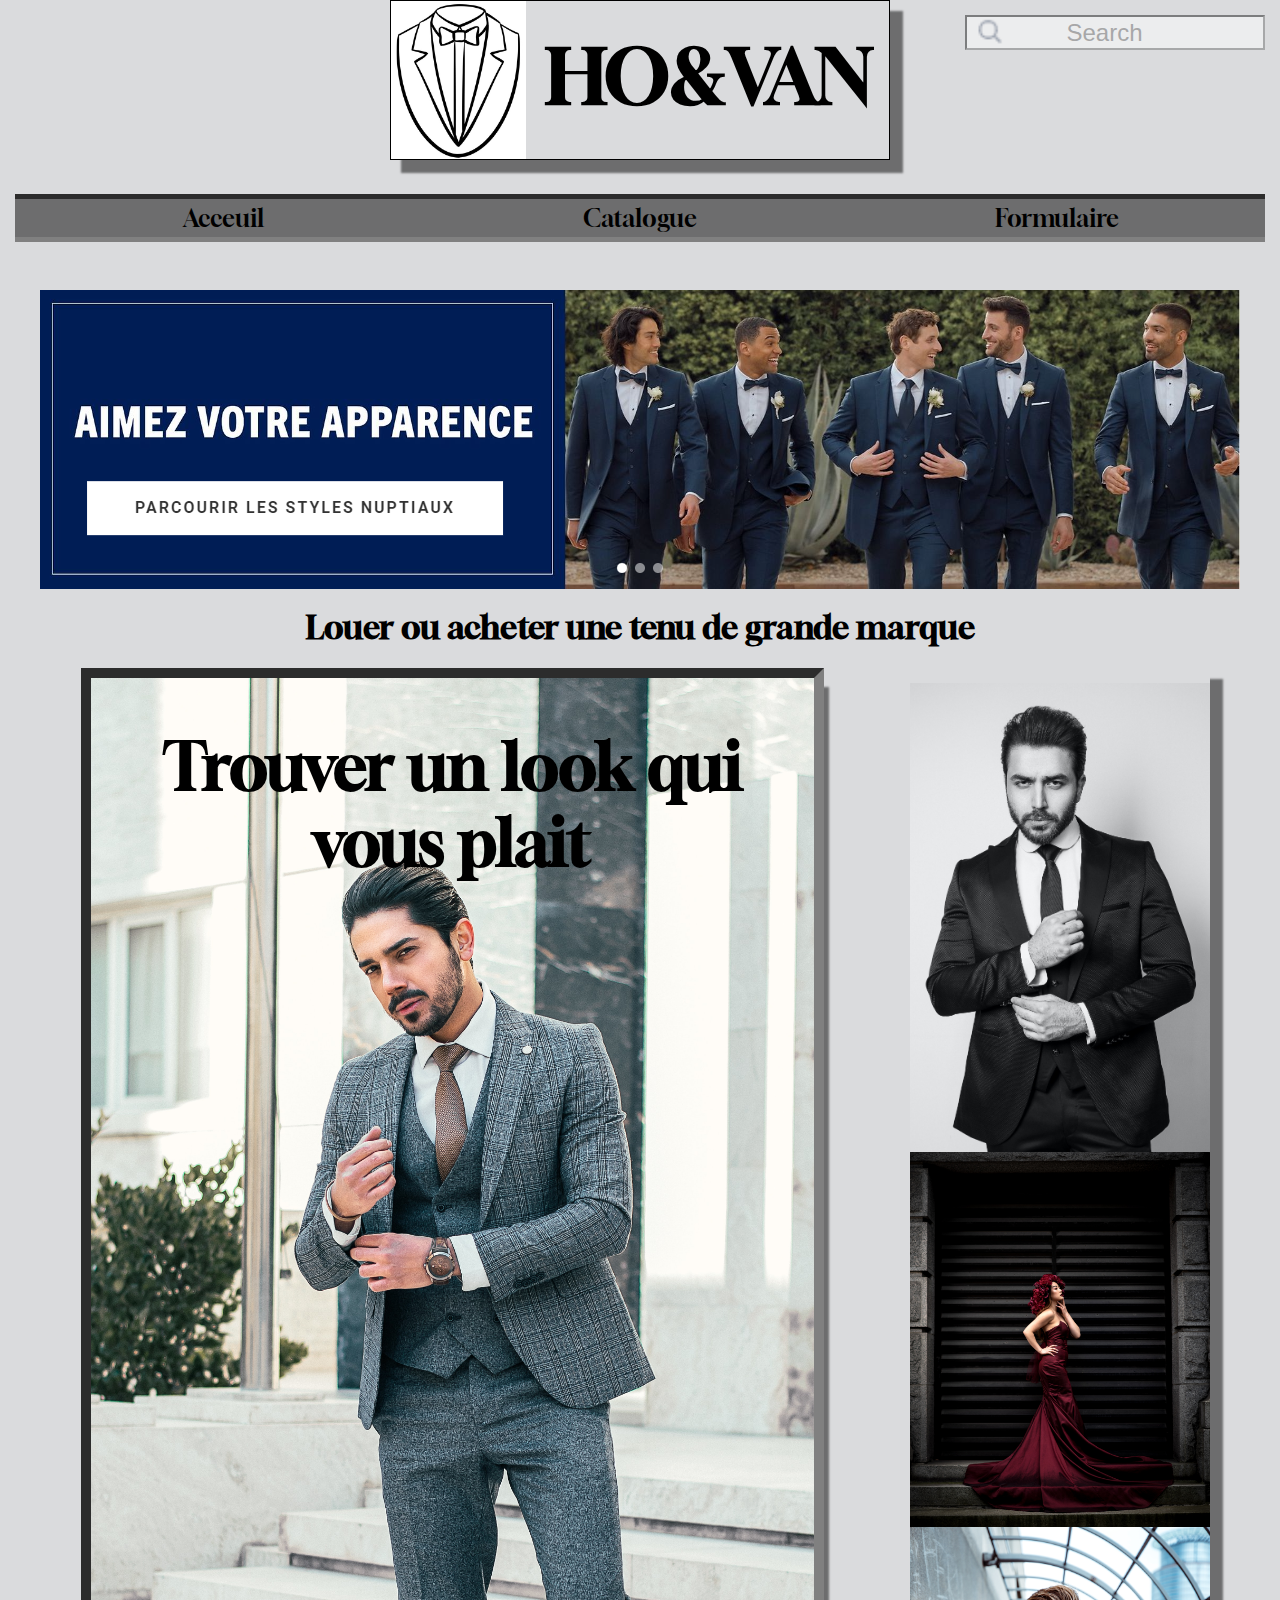
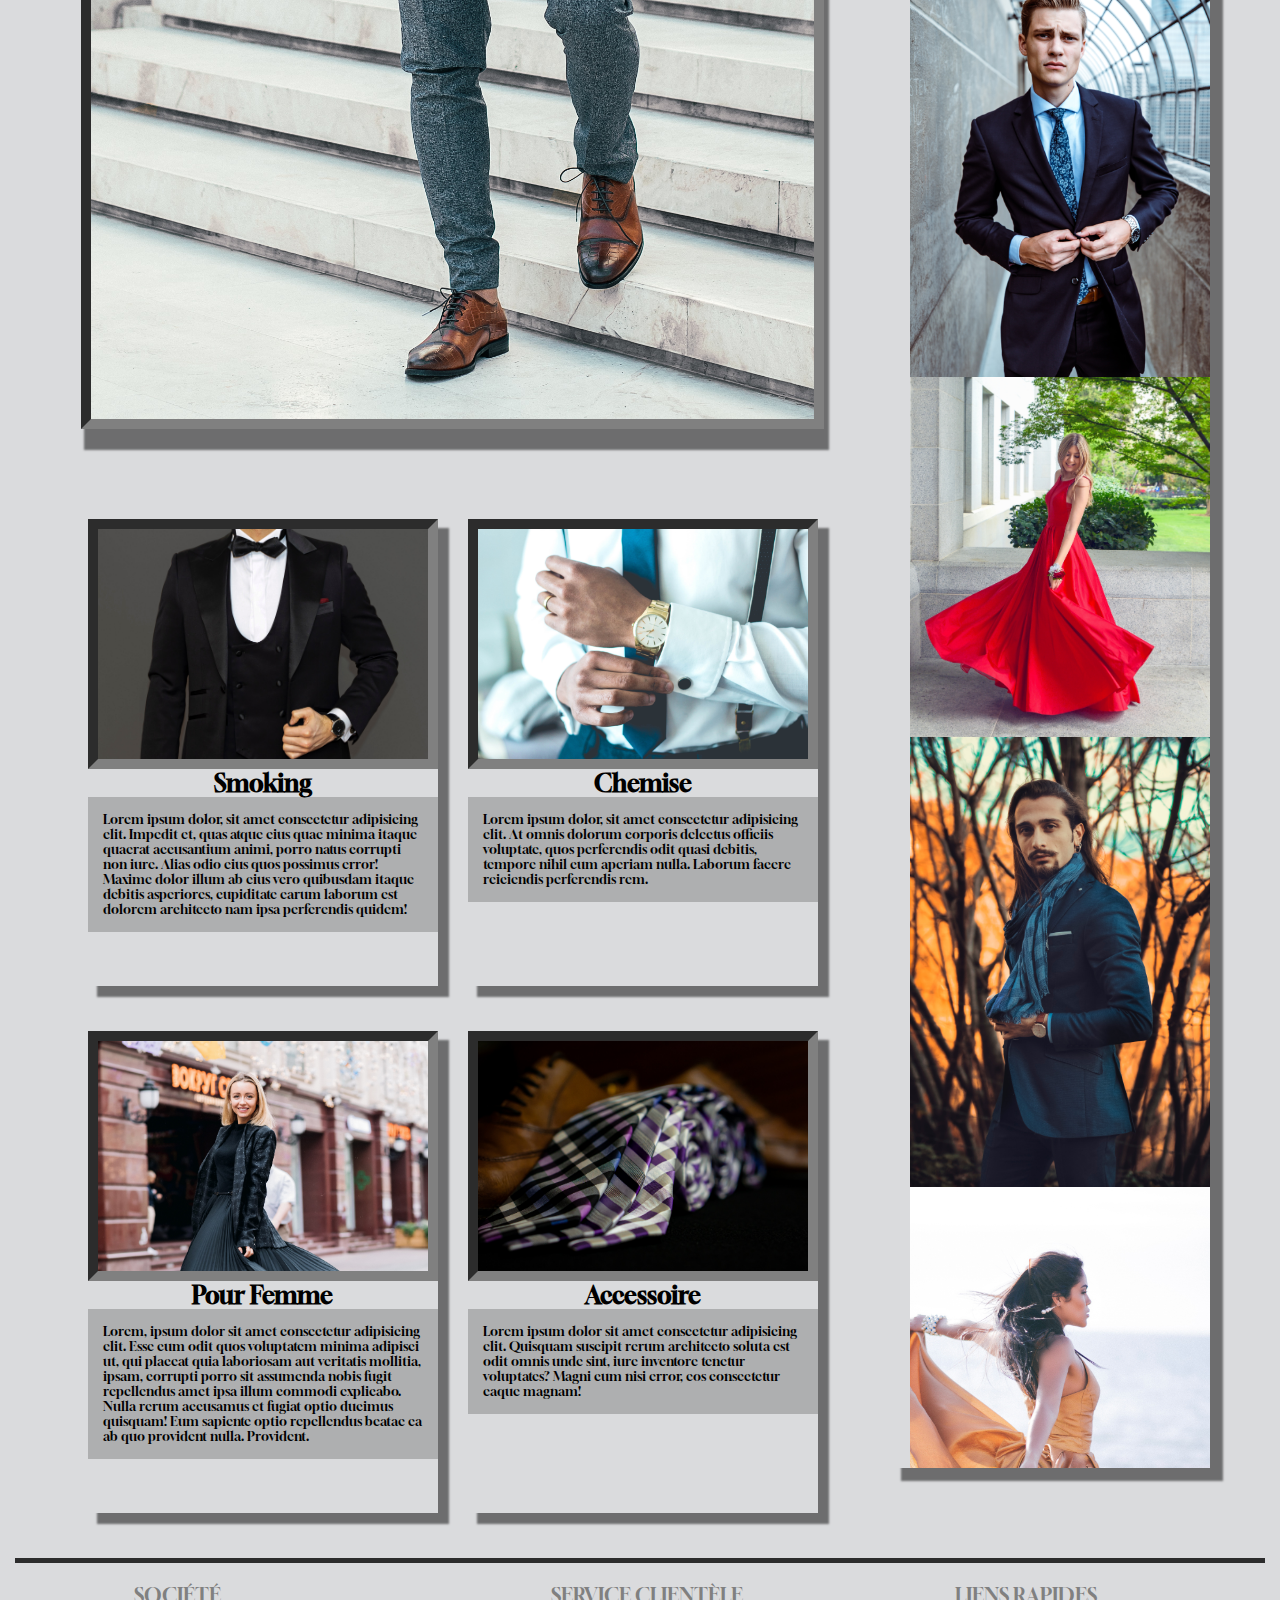
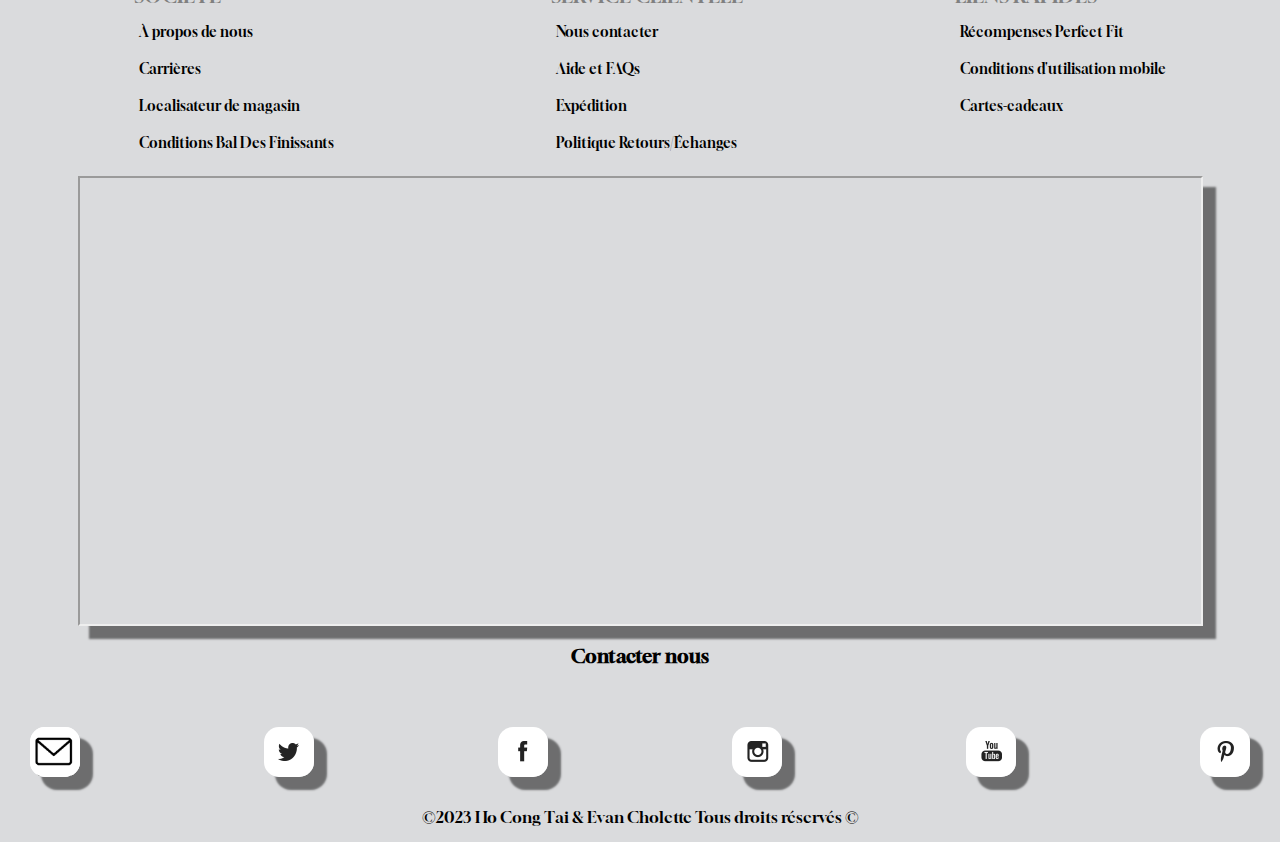
<file: src/acceuil/index.html>
<!DOCTYPE html>
<html lang="zxx">

<head>
    <meta charset="UTF-8">
    <meta http-equiv="X-UA-Compatible" content="IE=edge">
    <meta name="viewport" content="width=device-width, initial-scale=1.0">
    <link rel="stylesheet" href="../css/web1_tp.css">
    <link rel="favicon icon" href="../image/logo.png">
    <link rel="preconnect" href="https://fonts.googleapis.com">
    <link rel="preconnect" href="https://fonts.gstatic.com" crossorigin>
    <link href="https://fonts.googleapis.com/css2?family=Gloock&display=swap" rel="stylesheet">
    <title>HO&VAN Acceuil</title>
</head>

<body>
    <div class="wrapper">
        <header>
            <div>
                <img src="../image/logo.png" alt="logo">
                <h1>
                    <a href="../acceuil/index.html"> HO&VAN</a>
                </h1>
            </div>
            <nav>
                <input type="checkbox">
                <div class="menu_buger">
                    <div></div>
                    <div></div>
                    <div></div>
                </div>
                <div class="menu">
                    <ul>
                        <li> <a href="../acceuil/index.html"> Acceuil </a></li>
                        <li> <a href="../catalogue/index.html"> Catalogue </a></li>
                        <li> <a href="../formulaire/index.html"> Formulaire </a></li>
                    </ul>
                </div>

            </nav>
            <input type="search" placeholder="Search">
            <div id="slider">
                <div id="slider-container">
                    <img src="../image/caroussel1.png" alt="carousel-03">
                    <img src="../image/caroussel2.png" alt="carousel-04">
                    <img src="../image/caroussel3.png" alt="carousel-05">
                </div>
            </div>

        </header>
        <div class="acceuil">
            <main>
                <h1>Louer ou acheter une tenu de grande marque</h1>
                <section>
                    <h2>Trouver un look qui vous plait</h2>
                    <div>
                        <article>
                            <div>
                                <a href="../catalogue/index.html"></a>
                            </div>
                            <h2>Smoking</h2>
                            <p>Lorem ipsum dolor, sit amet consectetur adipisicing elit. Impedit et, quas atque eius
                                quae
                                minima itaque quaerat accusantium animi, porro natus corrupti non iure. Alias odio eius
                                quos
                                possimus error! Maxime dolor illum ab eius vero quibusdam itaque debitis asperiores,
                                cupiditate earum laborum est dolorem architecto nam ipsa perferendis quidem!</p>
                        </article>
                        <article>
                            <div>
                                <a href="../catalogue/index.html"></a>
                            </div>
                            <h2>Chemise</h2>
                            <p>Lorem ipsum dolor, sit amet consectetur adipisicing elit. At omnis dolorum corporis
                                delectus
                                officiis voluptate, quos perferendis odit quasi debitis, tempore nihil cum aperiam
                                nulla.
                                Laborum facere reiciendis perferendis rem.</p>
                        </article>
                        <article>
                            <div>
                                <a href="../catalogue/index.html"></a>
                            </div>
                            <h2>Pour Femme</h2>
                            <p>Lorem, ipsum dolor sit amet consectetur adipisicing elit. Esse cum odit quos voluptatem
                                minima adipisci ut, qui placeat quia laboriosam aut veritatis mollitia, ipsam, corrupti
                                porro sit assumenda nobis fugit repellendus amet ipsa illum commodi explicabo. Nulla
                                rerum
                                accusamus et fugiat optio ducimus quisquam! Eum sapiente optio repellendus beatae ea ab
                                quo
                                provident nulla. Provident.</p>
                        </article>
                        <article>
                            <div>
                                <a href="../catalogue/index.html"></a>
                            </div>
                            <h2>Accessoire</h2>
                            <p>Lorem ipsum dolor sit amet consectetur adipisicing elit. Quisquam suscipit rerum
                                architecto
                                soluta est odit omnis unde sint, iure inventore tenetur voluptates? Magni cum nisi
                                error,
                                eos consectetur eaque magnam!</p>
                        </article>
                    </div>
                </section>
                <div class="sliderpic">
                    <aside class="sliderpic_content">
                        <img src="../image/homme1.jpg" alt="homme_somoking">
                        <img src="../image/femme1.jpg" alt="femme_en_robe">
                        <img src="../image/homme2.jpg" alt="homme_somoking">
                        <img src="../image/femme2.jpg" alt="femme_en_robe">
                        <img src="../image/homme3.jpg" alt="homme_somoking">
                        <img src="../image/femme3.jpg" alt="femme_en_robe">
                        <img src="../image/homme4.jpg" alt="homme_somoking">
                        <img src="../image/femme6.jpg" alt="femme_en_robe">
                        <img src="../image/homme6.jpg" alt="homme_somoking">
                        <img src="../image/femme7.jpg" alt="femme_en_robe">
                        <img src="../image/homme7.jpg" alt="homme_somoking">
                    </aside>
                </div>

            </main>
        </div>
        <footer>
            <div>
                <ul>

                    <li>SOCIÉTÉ</li>
                    <li><a href="https://www.whereuwant.com/">À propos de nous</a></li>
                    <li><a href="https://www.whereuwant.com/">Carrières</a></li>
                    <li><a href="https://www.whereuwant.com/">Localisateur de magasin</a></li>
                    <li><a href="https://www.whereuwant.com/">Conditions Bal Des Finissants</a></li>
                </ul>
                <ul>
                    <li>SERVICE CLIENTÈLE</li>
                    <li><a href="https://www.whereuwant.com/">Nous contacter</a></li>
                    <li><a href="https://www.whereuwant.com/">Aide et FAQs</a></li>
                    <li><a href="https://www.whereuwant.com/">Expédition</a></li>
                    <li><a href="https://www.whereuwant.com/">Politique Retours/Échanges</a></li>
                </ul>
                <ul>
                    <li>LIENS RAPIDES</li>
                    <li><a href="https://www.whereuwant.com/">Récompenses Perfect Fit</a></li>
                    <li><a href="https://www.whereuwant.com/">Conditions d'utilisation mobile</a></li>
                    <li><a href="https://www.whereuwant.com/">Cartes-cadeaux</a></li>
                </ul>
            </div>
            <div>
                <iframe
                    src="https://www.google.com/maps/embed?pb=!1m18!1m12!1m3!1d2796.2390923937373!2d-73.5614815!3d45.505265400000006!2m3!1f0!2f0!3f0!3m2!1i1024!2i768!4f13.1!3m3!1m2!1s0x4cc91a507ff50337%3A0xfa1aad082924cbe1!2s205%20Av.%20Viger%20O%2C%20Montr%C3%A9al%2C%20QC%20H2Z%201G2!5e0!3m2!1sfr!2sca!4v1676911018133!5m2!1sfr!2sca">
                </iframe>
                <h3>Contacter nous</h3>
                <div>
                    <span>
                        <a href="mailto:ho&vanclothing.com.com"></a>
                    </span>
                    <span>
                        <a href="https://twitter.com/"></a>
                    </span>
                    <span>
                        <a href="https://www.facebook.com/"></a>
                    </span>
                    <span>
                        <a href="https://www.instagram.com/"></a>
                    </span>
                    <span>
                        <a href="https://www.youtube.com/"></a>
                    </span>
                    <span>
                        <a href="https://www.pinterest.com/"></a>
                    </span>
                </div>
                <div>
                    &copy;2023 Ho Cong Tai & Evan Cholette Tous droits réservés &copy;
                </div>
            </div>
        </footer>
    </div>
</body>

</html>
</file>
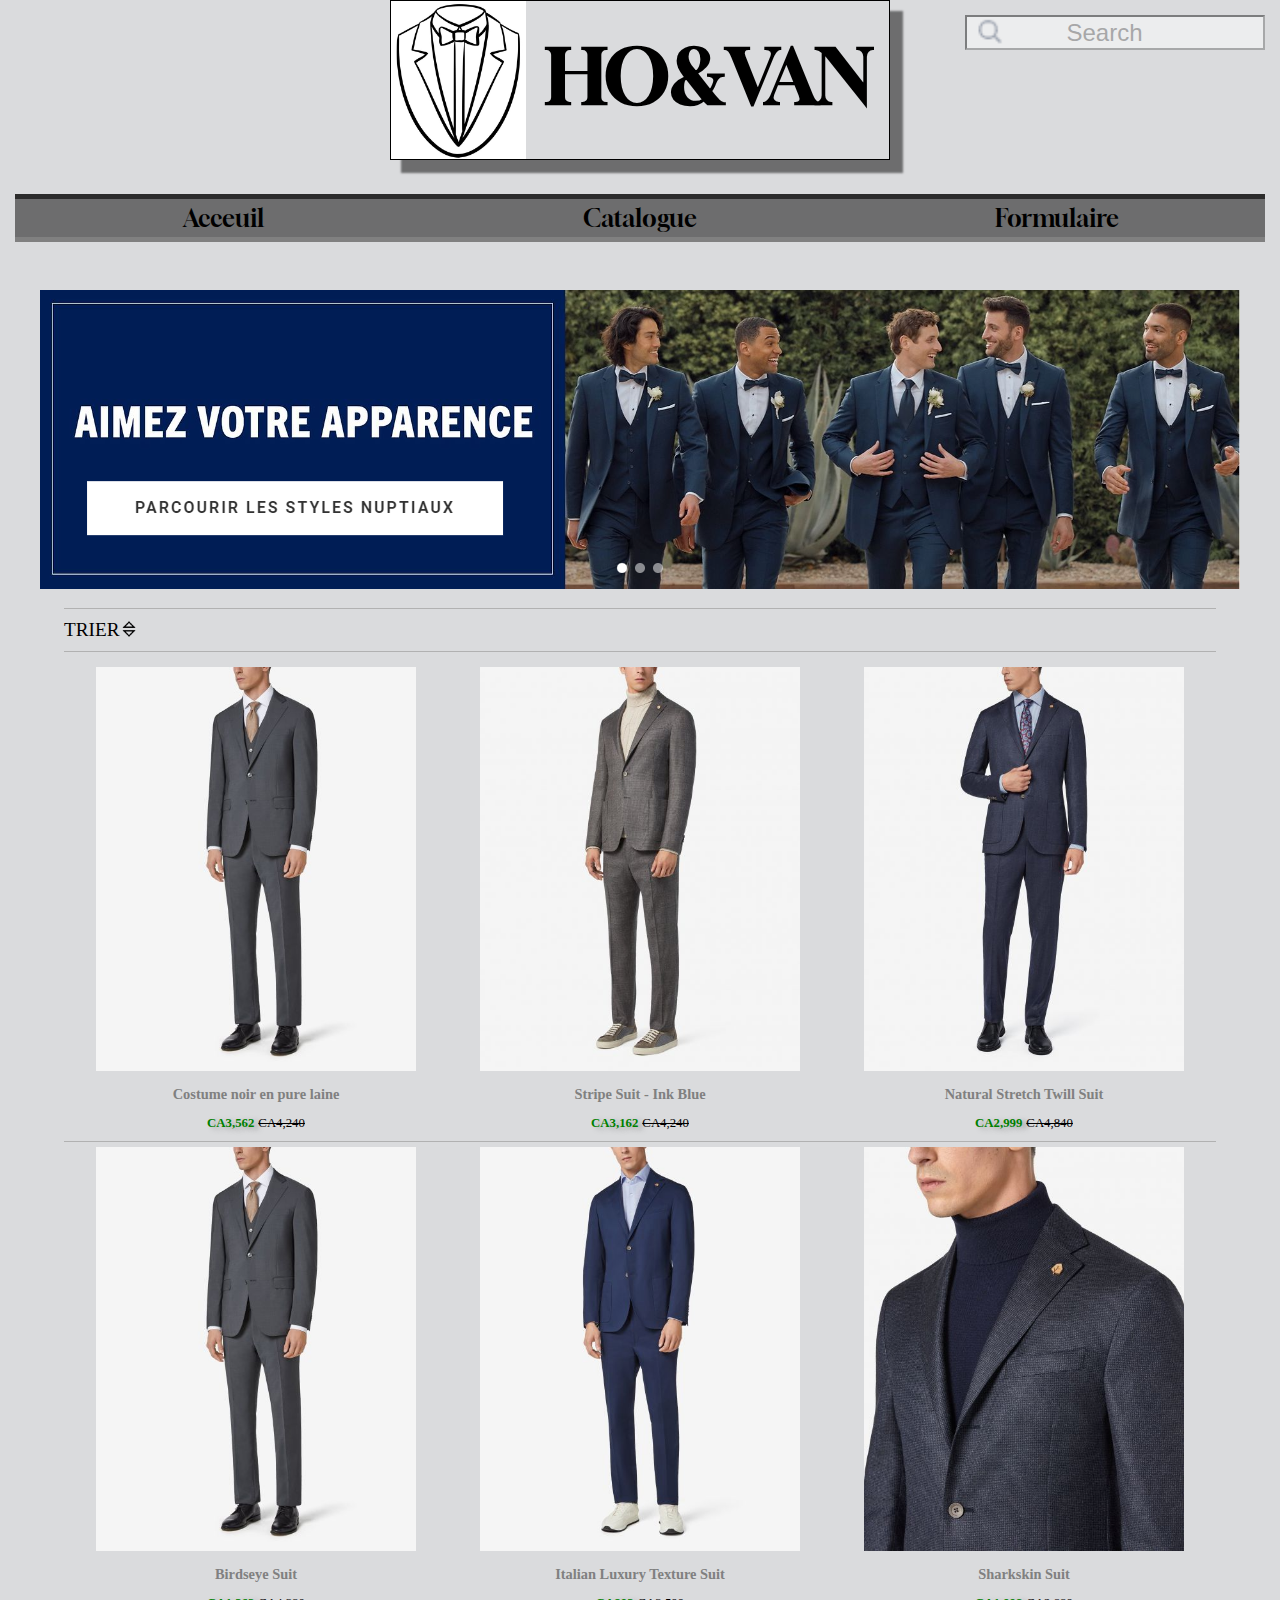
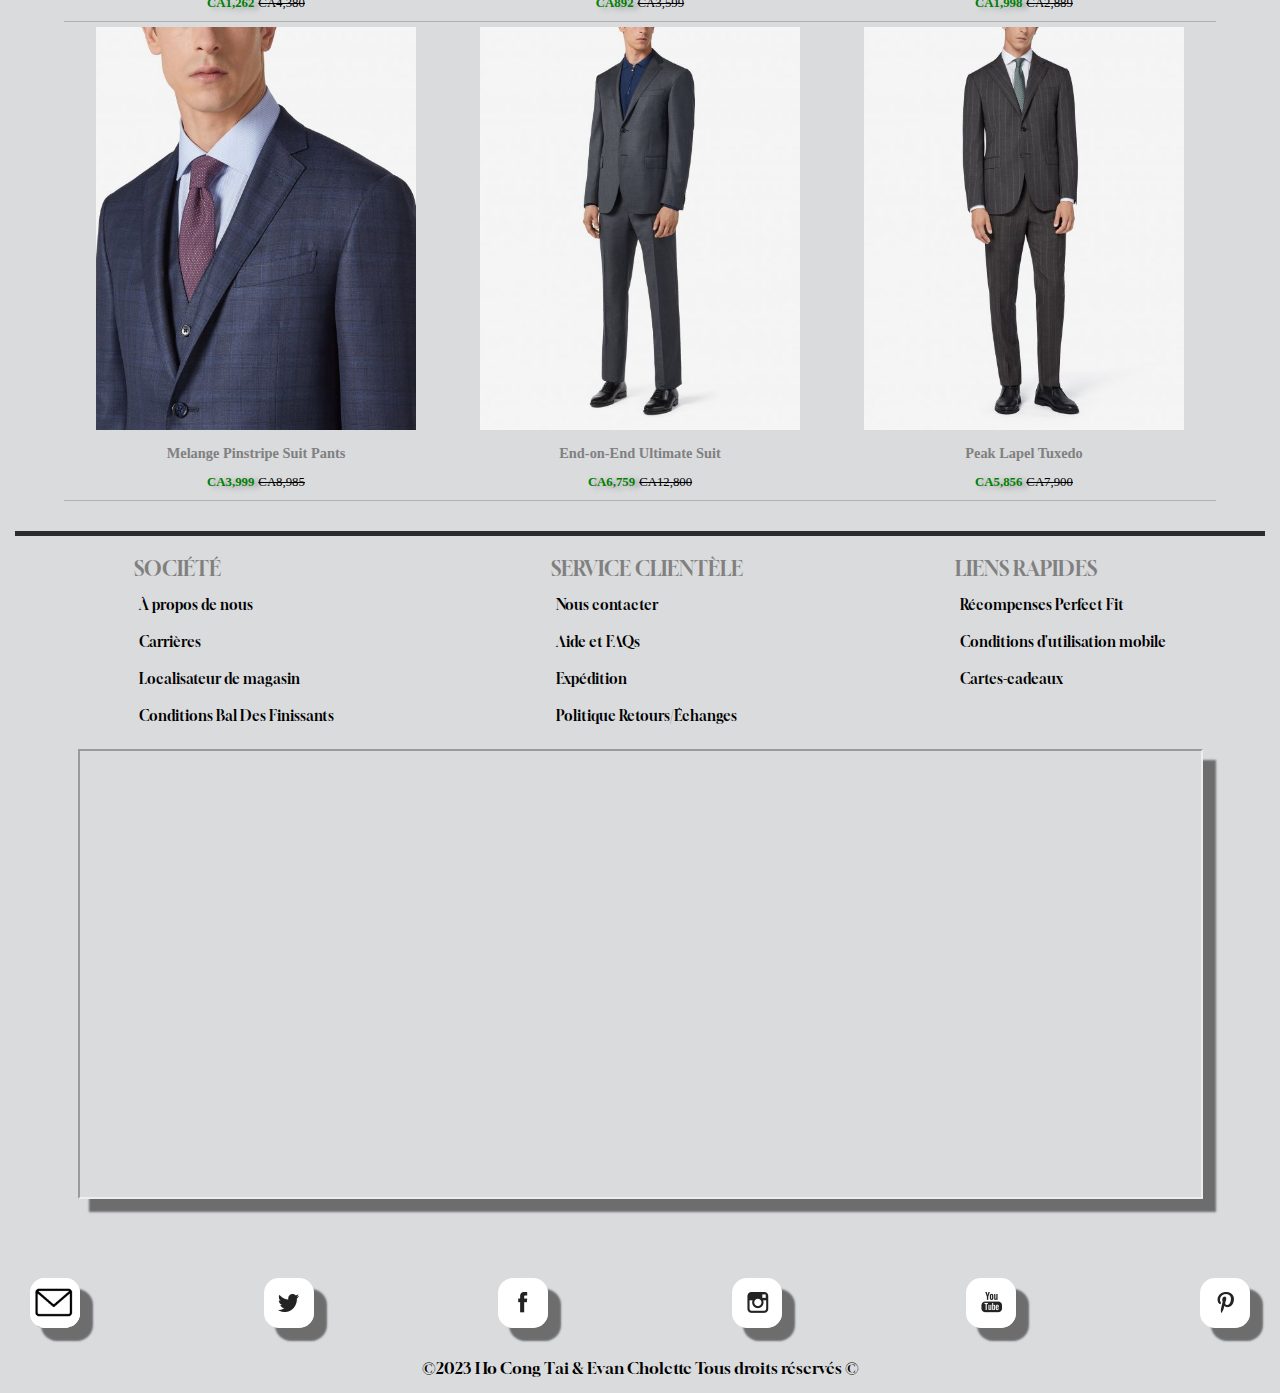
<file: src/catalogue/index.html>
<!DOCTYPE html>
<html lang="zxx">

<head>
    <meta charset="UTF-8">
    <meta http-equiv="X-UA-Compatible" content="IE=edge">
    <meta name="viewport" content="width=device-width, initial-scale=1.0">
    <link rel="stylesheet" href="../css/web1_tp.css">
    <link rel="favicon icon" href="../image/logo.png">
    <link rel="preconnect" href="https://fonts.googleapis.com">
    <link rel="preconnect" href="https://fonts.gstatic.com" crossorigin>
    <link href="https://fonts.googleapis.com/css2?family=Gloock&display=swap" rel="stylesheet">
    <title>HO&VAN Catalogue</title>
</head>

<body>
    <div class="wrapper">
        <header>
            <div>
                <img src="../image/logo.png" alt="logo">
                <h1>
                    <a href="../acceuil/index.html"> HO&VAN</a>
                </h1>
            </div>
            <nav>
                <input type="checkbox">
                <div class="menu_buger">
                    <div></div>
                    <div></div>
                    <div></div>
                </div>
                <div class="menu">
                    <ul>
                        <li> <a href="../acceuil/index.html"> Acceuil </a></li>
                        <li> <a href="../catalogue/index.html"> Catalogue </a></li>
                        <li> <a href="../formulaire/index.html"> Formulaire </a></li>
                    </ul>
                </div>

            </nav>
            <input type="search" placeholder="Search">
            <div id="slider">
                <div id="slider-container">
                    <img src="../image/caroussel1.png" alt="carousel-03">
                    <img src="../image/caroussel2.png" alt="carousel-04">
                    <img src="../image/caroussel3.png" alt="carousel-05">
                </div>
            </div>

        </header>
        <div class="catalogue">
            <main>

                <div>
                    <div>
                        <label for="sort">TRIER</label>
                        <label for="sort" class="icon_sort"><img src="./image-catalogue/icons8-sort-32.png" alt="icon_sort"></label>
                    </div>

                    <input type="checkbox" name="sort" id="sort">

                    <div class="sort_menu">
                        <span>
                            <a href="#new_arrival">Nouvelles Arrivées</a>
                        </span>
                        <span>
                            <a href="#low_price">Prix en augmentant</a>
                        </span>
                        <span>
                            <a href="#hight_price">Prix décroissant</a>
                        </span>
                    </div>
                </div>

                <section id="hight_price">
                    <h2>Haute couture</h2>
                    <div>
                        <div>
                            <a href="../detail/index.html">
                                <span><img src="./image-catalogue/calalog-1.jpg" alt="catalogue-1"></span>
                                <span class="image_hover"><img src="./image-catalogue/calalog-1a.jpg"
                                        alt="catalogue-1a"></span>
                            </a>
                        </div>
                        <article>
                            <a href="../detail/index.html">
                                <h3>Costume noir en pure laine</h3>
                            </a>
                            <span>CA3,562</span>
                            <span>CA4,240</span>
                        </article>
                    </div>


                    <div>
                        <div>
                            <a href="../detail/index.html">
                                <span><img src="./image-catalogue/calalog-2.jpg" alt="calalog-2"></span>
                                <span class="image_hover"><img src="./image-catalogue/calalog-2a.jpg"
                                        alt="catalogue-2a"></span>
                            </a>
                        </div>
                        <article>
                            <a href="../detail/index.html">
                                <h3>Stripe Suit - Ink Blue</h3>
                            </a>
                            <span>CA3,162</span>
                            <span>CA4,240</span>
                        </article>
                    </div>

                    <div>
                        <div>
                            <a href="../detail/index.html">
                                <span><img src="./image-catalogue/calalog-3.jpg" alt="catalogue-3"></span>
                                <span class="image_hover"><img src="./image-catalogue/calalog-3a.jpg"
                                        alt="catalogue-3a"></span>
                            </a>
                        </div>
                        <article>
                            <a href="../detail/index.html">
                                <h3>Natural Stretch Twill Suit</h3>
                            </a>
                            <span>CA2,999</span>
                            <span>CA4,840</span>
                        </article>
                    </div>

                </section>

                <section id="low_price">
                    <h2>Fort</h2>
                    <div>
                        <div>
                            <a href="../detail/index.html">
                                <span><img src="./image-catalogue/calalog-4.jpg" alt="catalogue-4"></span>
                                <span class="image_hover"><img src="./image-catalogue/calalog-4a.jpg"
                                        alt="catalogue-4a"></span>
                            </a>
                        </div>
                        <article>
                            <a href="../detail/index.html">
                                <h3>Birdseye Suit</h3>
                            </a>
                            <span>CA1,262</span>
                            <span>CA4,380</span>
                        </article>
                    </div>


                    <div>
                        <div>
                            <a href="../detail/index.html">
                                <span><img src="./image-catalogue/calalog-5.jpg" alt="calalog-5"></span>
                                <span class="image_hover"><img src="./image-catalogue/calalog-5a.jpg"
                                        alt="catalogue-5a"></span>
                            </a>
                        </div>
                        <article>
                            <a href="../detail/index.html">
                                <h3>Italian Luxury Texture Suit</h3>
                            </a>
                            <span>CA892</span>
                            <span>CA3,599</span>
                        </article>
                    </div>

                    <div>
                        <div>
                            <a href="../detail/index.html">
                                <span><img src="./image-catalogue/calalog-6.jpg" alt="catalogue-3"></span>
                                <span class="image_hover"><img src="./image-catalogue/calalog-6a.jpg"
                                        alt="catalogue-6a"></span>
                            </a>
                        </div>
                        <article>
                            <a href="../detail/index.html">
                                <h3>Sharkskin Suit</h3>
                            </a>
                            <span>CA1,998</span>
                            <span>CA2,889</span>
                        </article>
                    </div>

                </section>

                <section id="new_arrival">
                    <h2>Luxueux</h2>
                    <div>
                        <div>
                            <a href="../detail/index.html">
                                <span><img src="./image-catalogue/calalog-7.jpg" alt="catalogue-7"></span>
                                <span class="image_hover"><img src="./image-catalogue/calalog-7a.jpg"
                                        alt="catalogue-7a"></span>
                            </a>
                        </div>
                        <article>
                            <a href="../detail/index.html">
                                <h3>Melange Pinstripe Suit Pants</h3>
                            </a>
                            <span>CA3,999</span>
                            <span>CA8,985</span>
                        </article>
                    </div>


                    <div>
                        <div>
                            <a href="../detail/index.html">
                                <span><img src="./image-catalogue/calalog-8.jpg" alt="calalog-8"></span>
                                <span class="image_hover"><img src="./image-catalogue/calalog-8a.jpg"
                                        alt="catalogue-8a"></span>
                            </a>
                        </div>
                        <article>
                            <a href="../detail/index.html">
                                <h3>End-on-End Ultimate Suit</h3>
                            </a>
                            <span>CA6,759</span>
                            <span>CA12,800</span>
                        </article>
                    </div>

                    <div>
                        <div>
                            <a href="../detail/index.html">
                                <span><img src="./image-catalogue/calalog-9.jpg" alt="catalogue-9"></span>
                                <span class="image_hover"><img src="./image-catalogue/calalog-9a.jpg"
                                        alt="catalogue-9a"></span>
                            </a>
                        </div>
                        <article>
                            <a href="../detail/index.html">
                                <h3>Peak Lapel Tuxedo</h3>
                            </a>
                            <span>CA5,856</span>
                            <span>CA7,900</span>
                        </article>
                    </div>

                </section>
            </main>
        </div>
        <footer>
            <div>
                <ul>

                    <li>SOCIÉTÉ</li>
                    <li><a href="https://www.whereuwant.com/">À propos de nous</a></li>
                    <li><a href="https://www.whereuwant.com/">Carrières</a></li>
                    <li><a href="https://www.whereuwant.com/">Localisateur de magasin</a></li>
                    <li><a href="https://www.whereuwant.com/">Conditions Bal Des Finissants</a></li>
                </ul>
                <ul>
                    <li>SERVICE CLIENTÈLE</li>
                    <li><a href="https://www.whereuwant.com/">Nous contacter</a></li>
                    <li><a href="https://www.whereuwant.com/">Aide et FAQs</a></li>
                    <li><a href="https://www.whereuwant.com/">Expédition</a></li>
                    <li><a href="https://www.whereuwant.com/">Politique Retours/Échanges</a></li>
                </ul>
                <ul>
                    <li>LIENS RAPIDES</li>
                    <li><a href="https://www.whereuwant.com/">Récompenses Perfect Fit</a></li>
                    <li><a href="https://www.whereuwant.com/">Conditions d'utilisation mobile</a></li>
                    <li><a href="https://www.whereuwant.com/">Cartes-cadeaux</a></li>
                </ul>
            </div>
            <div>

                <iframe
                    src="https://www.google.com/maps/embed?pb=!1m18!1m12!1m3!1d2797.4276056671846!2d-73.5678260491413!3d45.509323179101794!2m3!1f0!2f0!3f0!3m2!1i1024!2i768!4f13.1!3m3!1m2!1s0x4cc91a0a4d4dd4bf%3A0x4d7f9d9ce8f1d58!2s205%20Avenue%20Viger%20O%2C%20Montr%C3%A9al%2C%20QC%20H2Z%201G2%2C%20Canada!5e0!3m2!1sen!2sus!4v1645271260315!5m2!1sen!2sus">
                </iframe>
                <div>
                    <span>
                        <a href="mailto:ho&vanclothing.com.com"></a>
                    </span>
                    <span>
                        <a href="https://twitter.com/"></a>
                    </span>
                    <span>
                        <a href="https://www.facebook.com/"></a>
                    </span>
                    <span>
                        <a href="https://www.instagram.com/"></a>
                    </span>
                    <span>
                        <a href="https://www.youtube.com/"></a>
                    </span>
                    <span>
                        <a href="https://www.pinterest.com/"></a>
                    </span>
                </div>
                <div>
                    &copy;2023 Ho Cong Tai & Evan Cholette Tous droits réservés &copy;
                </div>
            </div>
        </footer>
    </div>
</body>

</html>
</file>
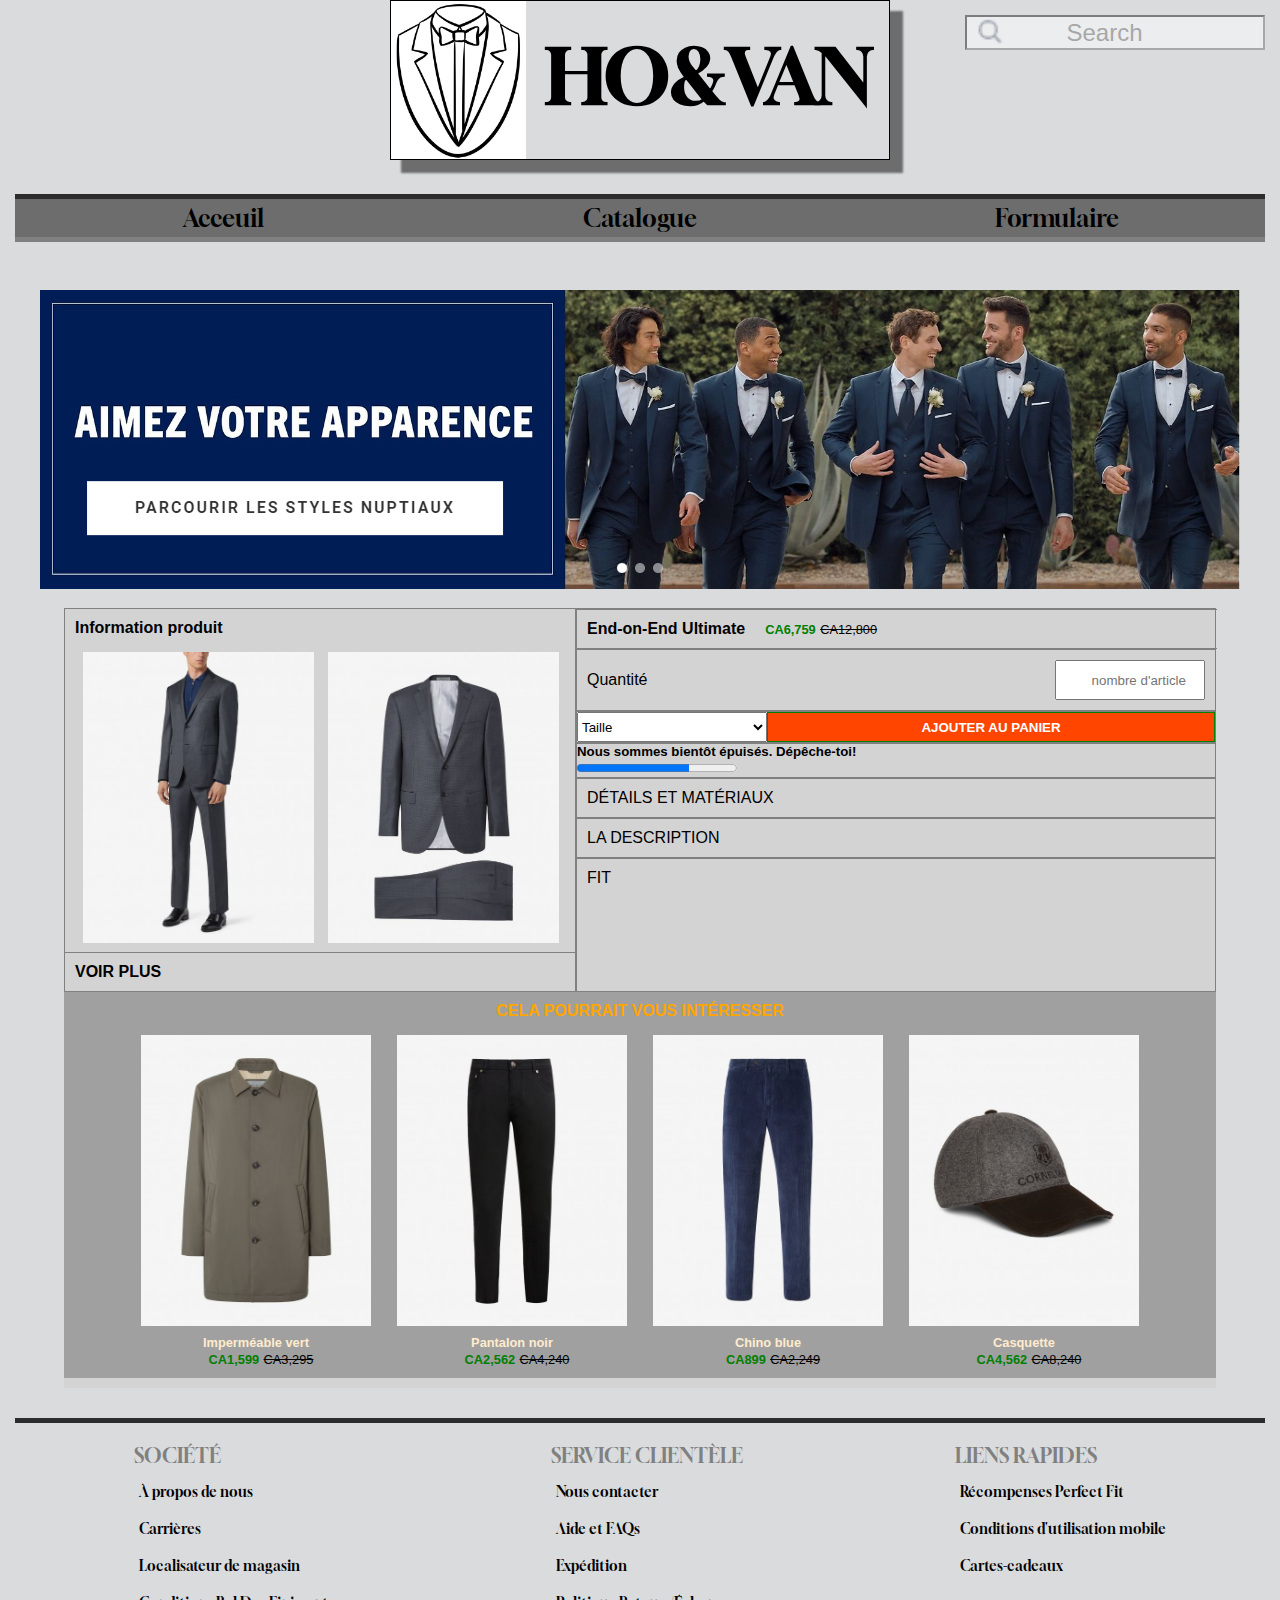
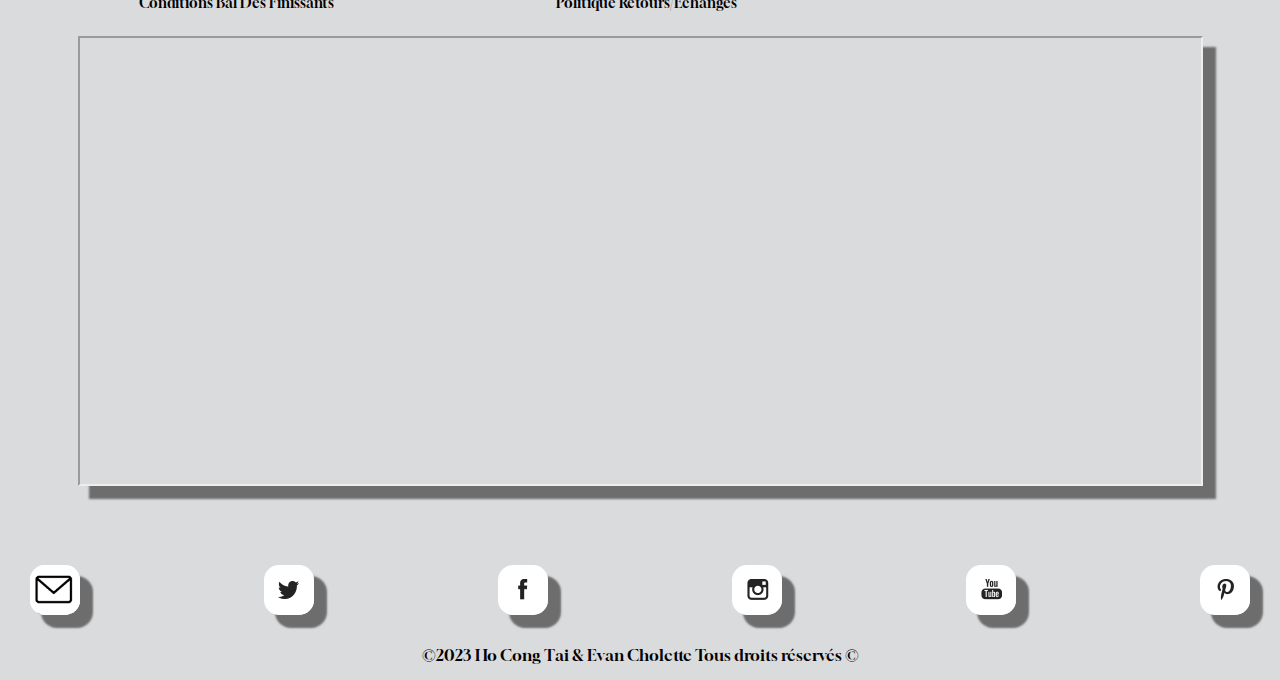
<file: src/detail/index.html>
<!DOCTYPE html>
<html lang="zxx">

<head>
    <meta charset="UTF-8">
    <meta http-equiv="X-UA-Compatible" content="IE=edge">
    <meta name="viewport" content="width=device-width, initial-scale=1.0">
    <link rel="stylesheet" href="../css/web1_tp.css">
    <link rel="favicon icon" href="../image/logo.png">
    <link rel="preconnect" href="https://fonts.googleapis.com">
    <link rel="preconnect" href="https://fonts.gstatic.com" crossorigin>
    <link href="https://fonts.googleapis.com/css2?family=Gloock&display=swap" rel="stylesheet">
    <title>HO&VAN Detail</title>
</head>

<body>
    <div class="wrapper">
        <header>
            <div>
                <img src="../image/logo.png" alt="logo">
                <h1>
                    <a href="../acceuil/index.html"> HO&VAN</a>
                </h1>
            </div>
            <nav>
                <input type="checkbox">
                <div class="menu_buger">
                    <div></div>
                    <div></div>
                    <div></div>
                </div>
                <div class="menu">
                    <ul>
                        <li> <a href="../acceuil/index.html"> Acceuil </a></li>
                        <li> <a href="../catalogue/index.html"> Catalogue </a></li>
                        <li> <a href="../formulaire/index.html"> Formulaire </a></li>
                    </ul>
                </div>

            </nav>
            <input type="search" placeholder="Search">
            <div id="slider">
                <div id="slider-container">
                    <img src="../image/caroussel1.png" alt="carousel-03">
                    <img src="../image/caroussel2.png" alt="carousel-04">
                    <img src="../image/caroussel3.png" alt="carousel-05">
                </div>
            </div>

        </header>
        <div class="detail">
            <main>
                <section>
                    <h2>Information produit</h2>
                    <div>
                        <span><img src="../catalogue/image-catalogue/calalog-8.jpg" alt="catalogue-8"></span>
                        <span><img src="../catalogue/image-catalogue/calalog-8a.jpg" alt="catalogue-8a"></span>
                    </div>
                    <div>
                        <input type="checkbox" id="savoir_plus">
                        <label for="savoir_plus">VOIR PLUS</label>
                        <video controls muted loop autoplay>
                            <source src="https://corneliani.eu-central-1.linodeobjects.com/suitingup_768x968.mp4"
                                type="video/mp4">
                            <!--Solution alternative ici -->
                            <object type="application/x-shockwave-flash" width="400" height="222" data="podcast.mp4">
                                <param name="movie" value="podcast.mp4">
                                <param name="wmode" value="transparent">

                                <!--[if lte IE 6 ]>
                                <embed
                                    src="podcast.mp4"
                                    type="application/x-shockwave-flash"
                                    allowscriptaccess="always"
                                    allowfullscreen="true"
                                    width="400"
                                    height="222">
                                </embed>
                                <![endif]-->

                                Vous n'avez pas de navigateur moderne ni de plug-in Flash installé
                                qui permet la reproduction de ce fichier vidéo.
                                Vous pouvez télécharger <a href="https://www.google.com/chrome/">Google Chrome</a>
                                qui est compatible avec la reproduction de fichiers audio et vidéo.
                            </object>
                        </video>
                    </div>
                </section>

                <aside>
                    <article>
                        <div>
                            <div>
                                <h2>End-on-End Ultimate</h2>
                            </div>

                            <div>
                                <span class="current_price">CA6,759</span>
                                <span class="old_price">CA12,800</span>
                            </div>
                        </div>

                        <div>
                            <label for="number">Quantité</label>
                            <input type="number" name="number" id="number" min="1" placeholder="nombre d'article">
                        </div>

                        <div>
                            <select name="taille" id="taille">
                                <option value="">Taille</option>
                                <option value="48">48</option>
                                <option value="50">50</option>
                                <option value="52">52</option>
                            </select>

                            <div>
                                <button type="submit">AJOUTER AU PANIER</button>
                            </div>
                        </div>



                        <div>
                            <h5>Nous sommes bientôt épuisés. Dépêche-toi!</h5>
                            <progress id="file" value="70" max="100"> 70% </progress>
                        </div>

                    </article>

                    <article>
                        <div>
                            <input type="checkbox" name="detail" id="detail">
                            <label for="detail">DÉTAILS ET MATÉRIAUX</label>
                            <div class="cacher">
                                <ul>
                                    <li>100 % laine vierge</li>
                                    <li>costume tailleur deux pièces</li>
                                    <li>Drop 7</li>
                                    <li>longueur 74 cm</li>
                                    <li>manches avec boutons superposés</li>
                                    <li>2 fentes dans le dos</li>
                                    <li>Made in Italy</li>
                                </ul>
                            </div>
                        </div>

                        <div>
                            <input type="checkbox" name="description" id="description">
                            <label for="description">LA DESCRIPTION</label>
                            <div class="cacher">
                                <p>Une élégance intrinsèque, des matières raffinées, des coupes impeccables. Les
                                    costumes
                                    Corneliani s'établissent comme des classiques couture grâce à des modèles et des
                                    constructions décontractées. Le Made in Italy trouve dans les costumes de la
                                    collection
                                    Automne-Hiver une expression à la fois forte et fluide, facile à porter. Pièce en
                                    pure laine
                                    grise.

                                </p>
                            </div>
                        </div>

                        <div>
                            <input type="checkbox" name="fit" id="fit">
                            <label for="fit">FIT</label>
                            <div class="cacher">
                                <ul>
                                    <li>Le mannequin porte une taille 50 (IT)</li>
                                    <li>Mensurations du mannequin : hauteur 187 cm, poitrine 98 cm, taille 82 cm,
                                        hanches 98
                                        cm</li>
                                </ul>
                            </div>
                        </div>
                    </article>
                </aside>

                <section>
                    <h2>CELA POURRAIT VOUS INTÉRESSER</h2>
                    <div>
                        <article>
                            <div>
                                <span><img src="./image/nav-1.jpg" alt="nav-1"></span>
                            </div>
                            <div>
                                <h3>Imperméable vert</h3>
                                <span class="current_price">CA1,599</span>
                                <span class="old_price">CA3,295</span>
                            </div>
                        </article>

                        <article>
                            <div>
                                <span><img src="./image/nav-2.jpg" alt="nav-2"></span>
                            </div>
                            <div>
                                <h3>Pantalon noir</h3>
                                <span class="current_price">CA2,562</span>
                                <span class="old_price">CA4,240</span>
                            </div>
                        </article>

                        <article>
                            <div>
                                <span><img src="./image/nav-3.jpg" alt="nav-3"></span>
                            </div>
                            <div>
                                <h3>Chino blue</h3>
                                <span class="current_price">CA899</span>
                                <span class="old_price">CA2,249</span>
                            </div>
                        </article>

                        <article>
                            <div>
                                <span><img src="./image/nav-4.jpg" alt="nav-4"></span>
                            </div>
                            <div>
                                <h3>Casquette</h3>
                                <span class="current_price">CA4,562</span>
                                <span class="old_price">CA8,240</span>
                            </div>
                        </article>

                    </div>
                </section>
            </main>
        </div>
        <footer>
            <div>
                <ul>

                    <li>SOCIÉTÉ</li>
                    <li><a href="https://www.whereuwant.com/">À propos de nous</a></li>
                    <li><a href="https://www.whereuwant.com/">Carrières</a></li>
                    <li><a href="https://www.whereuwant.com/">Localisateur de magasin</a></li>
                    <li><a href="https://www.whereuwant.com/">Conditions Bal Des Finissants</a></li>
                </ul>
                <ul>
                    <li>SERVICE CLIENTÈLE</li>
                    <li><a href="https://www.whereuwant.com/">Nous contacter</a></li>
                    <li><a href="https://www.whereuwant.com/">Aide et FAQs</a></li>
                    <li><a href="https://www.whereuwant.com/">Expédition</a></li>
                    <li><a href="https://www.whereuwant.com/">Politique Retours/Échanges</a></li>
                </ul>
                <ul>
                    <li>LIENS RAPIDES</li>
                    <li><a href="https://www.whereuwant.com/">Récompenses Perfect Fit</a></li>
                    <li><a href="https://www.whereuwant.com/">Conditions d'utilisation mobile</a></li>
                    <li><a href="https://www.whereuwant.com/">Cartes-cadeaux</a></li>
                </ul>
            </div>
            <div>

                <iframe
                    src="https://www.google.com/maps/embed?pb=!1m18!1m12!1m3!1d2797.4276056671846!2d-73.5678260491413!3d45.509323179101794!2m3!1f0!2f0!3f0!3m2!1i1024!2i768!4f13.1!3m3!1m2!1s0x4cc91a0a4d4dd4bf%3A0x4d7f9d9ce8f1d58!2s205%20Avenue%20Viger%20O%2C%20Montr%C3%A9al%2C%20QC%20H2Z%201G2%2C%20Canada!5e0!3m2!1sen!2sus!4v1645271260315!5m2!1sen!2sus">
                </iframe>
                <div>
                    <span>
                        <a href="mailto:ho&vanclothing.com.com"></a>
                    </span>
                    <span>
                        <a href="https://twitter.com/"></a>
                    </span>
                    <span>
                        <a href="https://www.facebook.com/"></a>
                    </span>
                    <span>
                        <a href="https://www.instagram.com/"></a>
                    </span>
                    <span>
                        <a href="https://www.youtube.com/"></a>
                    </span>
                    <span>
                        <a href="https://www.pinterest.com/"></a>
                    </span>
                </div>
                <div>
                    &copy;2023 Ho Cong Tai & Evan Cholette Tous droits réservés &copy;
                </div>
            </div>
        </footer>
    </div>
</body>

</html>
</file>
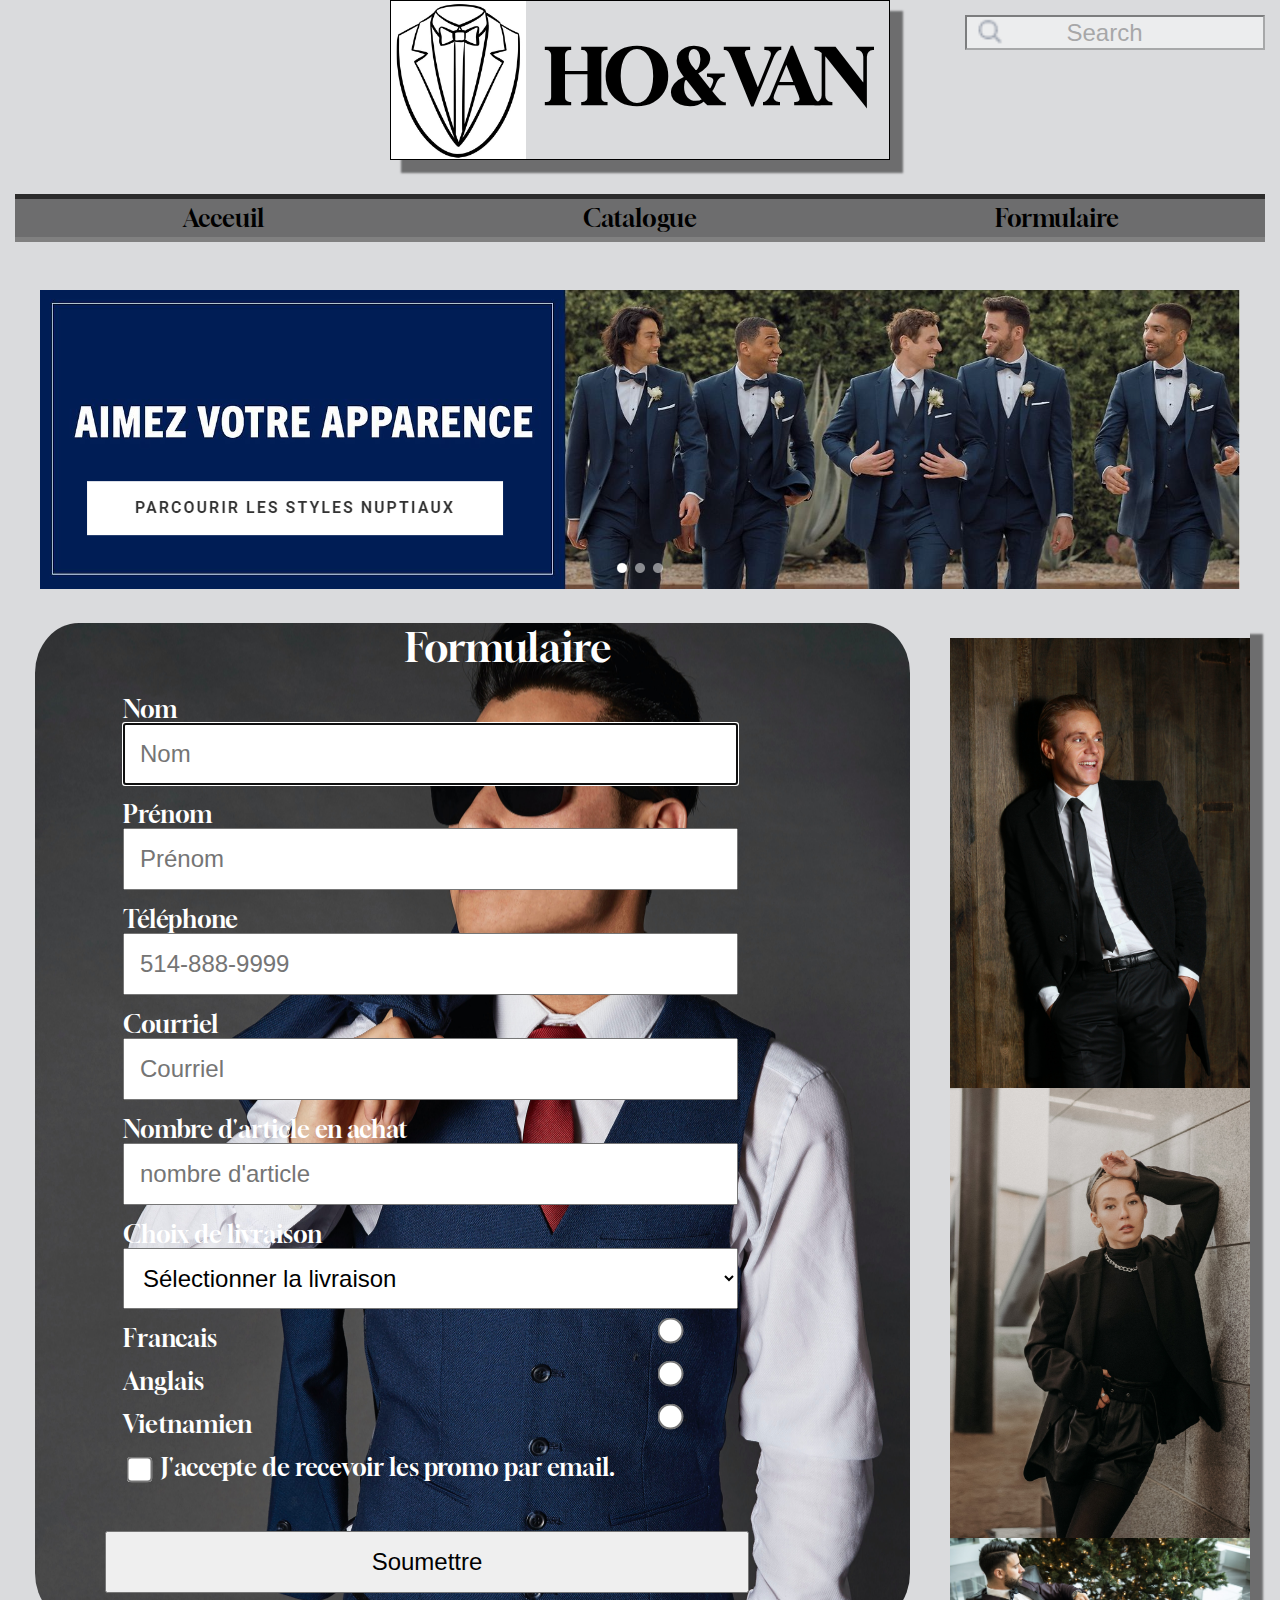
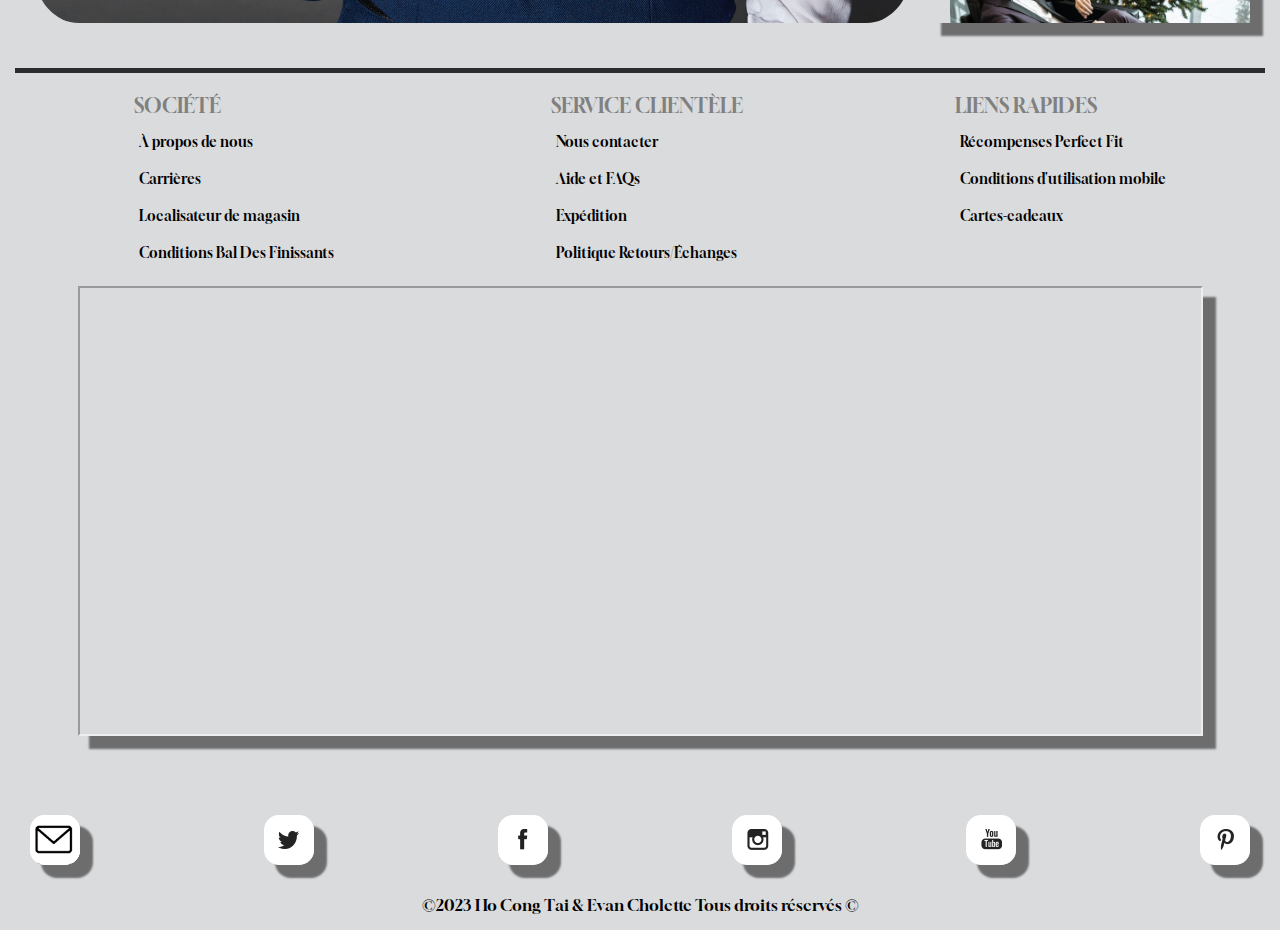
<file: src/formulaire/index.html>
<!DOCTYPE html>
<html lang="zxx">

<head>
    <meta charset="UTF-8">
    <meta http-equiv="X-UA-Compatible" content="IE=edge">
    <meta name="viewport" content="width=device-width, initial-scale=1.0">
    <link rel="stylesheet" href="../css/web1_tp.css">
    <link rel="favicon icon" href="../image/logo.png">
    <link rel="preconnect" href="https://fonts.googleapis.com">
    <link rel="preconnect" href="https://fonts.gstatic.com" crossorigin>
    <link href="https://fonts.googleapis.com/css2?family=Gloock&display=swap" rel="stylesheet">
    <title>HO&VAN Formulaire</title>
</head>

<body>
    <div class="wrapper">
        <header>
            <div>
                <img src="../image/logo.png" alt="logo">
                <h1>
                    <a href="../acceuil/index.html"> HO&VAN</a>
                </h1>
            </div>
            <nav>
                <input type="checkbox">
                <div class="menu_buger">
                    <div></div>
                    <div></div>
                    <div></div>
                </div>
                <div class="menu">
                    <ul>
                        <li> <a href="../acceuil/index.html"> Acceuil </a></li>
                        <li> <a href="../catalogue/index.html"> Catalogue </a></li>
                        <li> <a href="../formulaire/index.html"> Formulaire </a></li>
                    </ul>
                </div>
            </nav>
            <input type="search" placeholder="Search">
            <div id="slider">
                <div id="slider-container">
                    <img src="../image/caroussel1.png" alt="carousel-03">
                    <img src="../image/caroussel2.png" alt="carousel-04">
                    <img src="../image/caroussel3.png" alt="carousel-05">
                </div>
            </div>

        </header>
        <div class="formulaire">
            <main>
                <form action="http://localhost:8080/w10/utilisateur" method="post">
                    <fieldset>
                        <legend>Formulaire</legend>
                        <div>
                            <label for="lastName">Nom</label>
                            <input type="text" name="lastName" id="lastName" placeholder="Nom" autofocus required
                                maxlength="50">
                        </div>
                        <div>
                            <label for="firstName">Prénom</label>
                            <input type="text" name="firstName" id="firstName" placeholder="Prénom" required
                                maxlength="50">
                        </div>
                        <div>
                            <label for="userPhone">Téléphone</label>
                            <input type="tel" name="userPhone" id="userPhone" placeholder="514-888-9999" required
                                pattern="^\(?\d{3}\)?(-| )?\d{3}(-| )?\d{4}$">
                        </div>
                        <div>
                            <label for="userEmail">Courriel</label>
                            <input type="email" name="userEmail" id="userEmail" placeholder="Courriel" required
                                maxlength="100">
                        </div>
                        <div>
                            <label for="userAge">Nombre d'article en achat</label>
                            <input type="number" name="userAge" id="userAge" placeholder="nombre d'article" required
                                min="1" max="20" step="1">
                        </div>
                        <div>
                            <label for="livraison">Choix de livraison</label>
                            <select name="livraison" id="livraison" required>
                                <option value="">Sélectionner la livraison</option>
                                <option value="1">Très rapide</option>
                                <option value="2">rapide</option>
                                <option value="3">7 jours</option>
                                <option value="4">Quand tu as le temp</option>
                            </select>
                        </div>
                        <div>
                            <label for="choix1">Francais</label>
                            <input type="radio" name="radio" id="choix1">
                        </div>
                        <div>
                            <label for="choix2">Anglais</label>
                            <input type="radio" name="radio" id="choix2">
                        </div>
                        <div>
                            <label for="choix3">Vietnamien</label>
                            <input type="radio" name="radio" id="choix3">
                        </div>
                        <div>
                            <input type="checkbox" name="pub" id="pub">
                            <label for="pub">J'accepte de recevoir les promo par email.</label>
                        </div>
                    </fieldset>
                    <div><input type="submit" value="Soumettre"></div>
                </form>
                <div class="sliderpic">
                    <aside class="sliderpic_content">
                        <img src="../image/homme4.jpg" alt="homme_somoking">
                        <img src="../image/femme6.jpg" alt="femme_en_robe">
                        <img src="../image/homme6.jpg" alt="homme_somoking">
                        <img src="../image/femme7.jpg" alt="femme_en_robe">
                        <img src="../image/homme7.jpg" alt="homme_somoking">
                        <img src="../image/homme1.jpg" alt="homme_somoking">
                        <img src="../image/femme1.jpg" alt="femme_en_robe">
                        <img src="../image/homme2.jpg" alt="homme_somoking">
                        <img src="../image/femme2.jpg" alt="femme_en_robe">
                        <img src="../image/homme3.jpg" alt="homme_somoking">
                        <img src="../image/femme3.jpg" alt="femme_en_robe">
                    </aside>
                </div>
            </main>
        </div>
        <footer>
            <div>
                <ul>

                    <li>SOCIÉTÉ</li>
                    <li><a href="https://www.whereuwant.com/">À propos de nous</a></li>
                    <li><a href="https://www.whereuwant.com/">Carrières</a></li>
                    <li><a href="https://www.whereuwant.com/">Localisateur de magasin</a></li>
                    <li><a href="https://www.whereuwant.com/">Conditions Bal Des Finissants</a></li>
                </ul>
                <ul>
                    <li>SERVICE CLIENTÈLE</li>
                    <li><a href="https://www.whereuwant.com/">Nous contacter</a></li>
                    <li><a href="https://www.whereuwant.com/">Aide et FAQs</a></li>
                    <li><a href="https://www.whereuwant.com/">Expédition</a></li>
                    <li><a href="https://www.whereuwant.com/">Politique Retours/Échanges</a></li>
                </ul>
                <ul>
                    <li>LIENS RAPIDES</li>
                    <li><a href="https://www.whereuwant.com/">Récompenses Perfect Fit</a></li>
                    <li><a href="https://www.whereuwant.com/">Conditions d'utilisation mobile</a></li>
                    <li><a href="https://www.whereuwant.com/">Cartes-cadeaux</a></li>
                </ul>
            </div>
            <div>

                <iframe
                    src="https://www.google.com/maps/embed?pb=!1m18!1m12!1m3!1d2797.4276056671846!2d-73.5678260491413!3d45.509323179101794!2m3!1f0!2f0!3f0!3m2!1i1024!2i768!4f13.1!3m3!1m2!1s0x4cc91a0a4d4dd4bf%3A0x4d7f9d9ce8f1d58!2s205%20Avenue%20Viger%20O%2C%20Montr%C3%A9al%2C%20QC%20H2Z%201G2%2C%20Canada!5e0!3m2!1sen!2sus!4v1645271260315!5m2!1sen!2sus">
                </iframe>
                <div>
                    <span>
                        <a href="mailto:ho&vanclothing.com.com"></a>
                    </span>
                    <span>
                        <a href="https://twitter.com/"></a>
                    </span>
                    <span>
                        <a href="https://www.facebook.com/"></a>
                    </span>
                    <span>
                        <a href="https://www.instagram.com/"></a>
                    </span>
                    <span>
                        <a href="https://www.youtube.com/"></a>
                    </span>
                    <span>
                        <a href="https://www.pinterest.com/"></a>
                    </span>
                </div>
                <div>
                    &copy;2023 Ho Cong Tai & Evan Cholette Tous droits réservés &copy;
                </div>
            </div>
        </footer>
    </div>
</body>

</html>
</file>
<file: src/css/web1_tp.css>
/*-------------------------------------------------------------------------*/
/*------------------Ne pas toucher au CSS si bas---------------------------*/
/*-----------C'est le CSS pour tous les pages header/footer----------------*/
/*-------------------------------------------------------------------------*/
@keyframes caroussel {
    50% {
        transform: translate(-33%);
        transition-property: translate();
    }

    100% {
        transform: translate(-66%);
        transition-property: translate();
    }
}

@keyframes sliderpic {
    100% {
        transform: translate(0, -2000px);
        transition-property: translate();
    }
}

@keyframes openitem {
    0% {
        opacity: 0;
    }

    100% {
        opacity: 1;
    }
}

@keyframes scaleitem {
    0% {
        transform: scale(1);
    }

    100% {
        transform: scale(1.5);
    }
}

@keyframes logorotation {

    0% {
        opacity: 0;
    }

    100% {
        opacity: 1;
        transform: rotate(360deg);
    }
}

@keyframes carousseldesktop {
    50% {
        transform: translate(-1200px);
    }

    100% {
        transform: translate(-2400px);
        transition-property: translate();
    }
}

@media only screen and (min-width:1168px) {
    header>input, .acceuil .sliderpic {
        animation: openitem;
        animation-duration: 1.5s;
    }
}

@media only screen and (min-width:1px) and (max-width:1165px) {
    header>input {
        animation: openitem;
        animation-duration: 1.5s;
    }
}

@media only screen and (min-width:640px) {
    .menu {
        animation-name: openitem;
        animation-duration: 1.5s;
    }
}

@media only screen and (min-width:1px) and (max-width:660px) {
    .acceuil article {
        animation-name: openitem;
        animation-duration: 1.5s;
    }
}

@media only screen and (min-width:670px) and (max-width:870px) {
    .acceuil article {
        animation-name: openitem;
        animation-duration: 1.5s;
    }
}

@media only screen and (min-width:880px) and (max-width:900px) {
    .acceuil article {
        animation-name: openitem;
        animation-duration: 1.5s;
    }
}

@media only screen and (min-width:1190px) and (max-width:1250px) {
    .acceuil article {
        animation-name: openitem;
        animation-duration: 1.5s;
    }
}

@media only screen and (min-width:1270px) {
    .acceuil article {
        animation-name: openitem;
        animation-duration: 1.5s;
    }
}

@media only screen and (min-width:1px) {
    .wrapper {
        animation-name: openitem;
        animation-duration: .5s;
    }
}

/*-------------------- css genéral si dessous------------------------------*/

* {
    margin: 0;
    box-sizing: border-box;
}

body {
    background-color: #DADBDD;
}

header, div, a {
    text-align: center;
}

header>div {
    box-shadow: 12px 12px 2px 1px rgba(0, 0, 0, .5);
}

nav input:first-child {
    position: absolute;
    z-index: 1;
    top: 0;
    left: 0;
    width: 50px;
    height: 50px;
    opacity: 0;
    margin: 10px;
}

ul {
    padding-left: 0;
    list-style-type: none;
    width: 100%;
}

header ul {
    padding: 30px 0 30px;
    display: flex;
    justify-content: space-between;
}

header>div:first-child {
    overflow: hidden;
    display: inline-block;
    border: solid 1px black;
}

li {
    width: 100%;
}

header li {
    border-top: inset 5px gray;
    border-bottom: inset 5px gray;
    background-color: rgba(0, 0, 0, .5);
}

a {
    color: black;
    text-decoration-line: none;
    display: block;
    height: 100%;
    font-size: 24px;
    padding: 5px;
}

.menu_buger {
    display: flex;
    position: absolute;
    top: 0;
    flex-direction: column;
    width: 50px;
    height: 50px;
    justify-content: center;
    gap: 10px;
    background-color: gray;
    margin: 10px;
    border-radius: 10px;
}

.menu_buger div {
    height: 3px;
    background-color: #DADBDD;
}

.menu, aside {
    display: none;
}

#slider {
    height: 100%;
    width: 100%;
    overflow: hidden;
    box-shadow: none;
}

#slider-container {
    margin-top: 15px;
    margin-bottom: 15px;
    animation-name: caroussel;
    animation-duration: 15s;
    animation-delay: 5s;
    animation-iteration-count: infinite;
    text-align: left;
    width: calc(101vw * 3);
}

input:checked+div+div {
    animation-name: openitem;
    animation-duration: 1s;
    display: block;
}

.menu>ul>li>a:hover {
    animation-name: scaleitem;
    animation-duration: 1.5s;
    color: white;
    background-color: rgba(0, 0, 0, .8);
}

#slider-container>img {
    max-width: 100vw;
    max-height: 100%;
}

header>input {
    text-align: center;
    padding: 10px;
    width: 100%;
    background-image: url(../image/loupe.png);
    background-repeat: no-repeat;
    background-size: 50px;
    font-size: 24px;
}

.wrapper {
    color: black;
    width: 100%;
    font-family: 'Gloock', serif;
}

footer div:first-of-type {
    display: flex;
    margin-top: 30px;
    justify-content: space-around;
    padding-top: 15px;
    border-top: inset 5px gray;
}

footer ul {
    margin-left: 15px;
    display: block;
    width: fit-content;
}

footer a, footer li:first-of-type {
    text-align: left;
    font-size: 14px;
}

footer li:first-of-type {
    color: gray;
    font-size: 20px;
}

footer li {
    padding: 5px;
    padding-left: 15px;
}

iframe {
    margin: 15px 0 15px 0;
    height: 50vh;
    width: 90%;
    box-shadow: 12px 12px 2px 1px rgba(0, 0, 0, .5);
}

footer div:nth-of-type(2)>div {
    border: none;
    display: flex;
    justify-content: space-between;
}

footer span {
    border-radius: 15px;
    margin: 15px;
    overflow: hidden;
    width: 50px;
    height: 50px;
    box-shadow: 12px 12px 2px 1px rgba(0, 0, 0, .5);
}

footer span>a {
    background-image: url(../image/reseautage.png);
    background-position-y: 5px;
    box-shadow: 12px 12px 2px 1px rgba(0, 0, 0, .5);
}

footer span:first-of-type>a {
    background-image: url(../image/email.png);
    background-size: contain;
}

footer span:nth-of-type(1n+3)>a {
    background-position-x: -48px;
}

footer span:nth-of-type(1n+4)>a {
    background-position-x: -97px;
}

footer span:nth-of-type(1n+5)>a {
    background-position-x: -151px;
}

footer span:nth-of-type(1n+6)>a {
    background-position-x: -203px;
}

span:first-child {
    background-image: url(../image/email.png);
    background-size: contain;
}

footer div div:last-child {
    display: block;
    text-align: center;
    padding: 15px;
}

/*-------------------------------------------------------------------------*/
/*------------------Ne pas toucher au CSS au dessus------------------------*/
/*-----------C'est le CSS pour tous les pages header/footer----------------*/
/*-------------------------------------------------------------------------*/
/*==================== page acceuil mobile ==================  */
.acceuil aside {
    display: none;
}

.acceuil main section>h2 {
    text-align: center;
    padding: 50px 15px 15px 15px;
    padding-bottom: 120%;
    color: black;
    background-image: url(../image/homme5.jpg);
    background-size: cover;
    background-repeat: no-repeat;
    background-position-x: 55%;
    border: inset 10px gray;
    width: 100%;
    font-size: 400%;
    box-shadow: 4px 20px 2px 1px rgba(0, 0, 0, .5);
}

.acceuil section {
    display: flex;
    flex-wrap: wrap;
}

.acceuil article {
    margin: 30px 15px 15px 15px;
    box-shadow: 10px 10px 2px 1px rgba(0, 0, 0, .5);
}

.acceuil div>a {
    position: relative;
    padding: 0;
    background-image: url(../image/smoking1.jpg);
    background-size: cover;
    background-repeat: no-repeat;
    border: inset 10px gray;
    height: 250px;
}

.acceuil article:nth-of-type(1n+2) div>a {
    background-image: url(../image/chemise5.jpg);
}

.acceuil article:nth-of-type(3) div>a {
    background-image: url(../image/femme4.jpg);
    background-position-y: -230px;
}

.acceuil article:nth-of-type(1n+4) div>a {
    background-image: url(../image/cravates.jpg);

}

.acceuil article:nth-of-type(3)>div>a>img {
    position: absolute;
    left: 0;
    bottom: -270px;
}

.acceuil p {
    padding: 15px;
    text-align: left;
}

/*==================== page catalogue mobile ==================  */
/* utiliser font */
.catalogue {
    font-family: 'LibreBaskervilleRegular';
    font-size: 16px;
}

/* position pour check-box */

.catalogue main>div>div:first-of-type:hover {
    color: rgba(0, 0, 0, .2);
}

.catalogue main>div>div:first-of-type {
    position: relative;
}

/* pour trier menu */
.catalogue .sort_menu span {

    display: block;
    padding: 10px 20px;
}

/* pour span dans menu trier */
.catalogue .sort_menu span:hover {
    background-color: azure;
}

/* pour balise a dans menu trier */
.catalogue .sort_menu a {
    text-decoration: none;
    color: black;
    font-size: 0.8rem;
}

/* background pour menu trier */
.catalogue .sort_menu {
    background-color: beige;
    display: block;
    width: 150px;
    display: none;
}

/* disparu menu trier quand hover */
.catalogue main>div input:checked~.sort_menu {
    display: block;
    z-index: 1;
}

.catalogue main>div input {
    display: none;
}

/* pour le div contenu icon trier */
.catalogue main>div div:first-of-type {
    display: flex;
    text-align: center;
    position: relative;
    font-size: larger;
    padding: 10px 0;
    margin-bottom: 10px;
    border-bottom: 1px solid rgb(177, 177, 177);
    border-top: 1px solid rgb(177, 177, 177);
}

/* resize pour icon trider */
.catalogue .icon_sort>img {
    width: 20px;
    height: 20px;
}

/* pour main */
.catalogue main {
    width: 80vw;
    margin: 0 auto;
}

/* pour section */
.catalogue section {
    border-bottom: 1px solid rgb(177, 177, 177);
    margin-bottom: 10px;
}

.catalogue section h2 {
    display: none;
}

/* pour section contenir image */
.catalogue section>div>div {
    text-align: center;
    position: relative;
}

/* resize image */
.catalogue img {
    width: 78vw;
}

.catalogue img:hover {
    box-shadow: 5px 5px 20px rgba(0, 0, 0, .4);
}

/* pour image hover */
.catalogue .image_hover {
    position: absolute;
    top: 5px;
    left: 5px;
    bottom: 0;
    opacity: 0;
    z-index: 1;

}

/* disparu image hover */
.catalogue .image_hover:hover {
    opacity: 1;
}

/* pour article */
.catalogue article {
    text-align: center;
    margin-bottom: 10px;
}

/* enlever attribut background-image general */
.catalogue div>div span {
    background-image: none;
}

/* changer color premiere span */
.catalogue article>span:first-of-type {
    color: green;
    font-weight: bold;
    text-shadow: 5px 2px 5px rgba(131, 131, 131, 0.7);
}

/* appliquer attribut line-through pour deuxieme span */
.catalogue article>span:last-of-type {
    text-decoration: line-through;
    color: black;
}

.catalogue article a {
    text-decoration: none;
    color: grey;
}

/* changer le taile h3 */
.catalogue article h3 {
    margin: 0 auto;
    padding: 5px 0;
    font-size: 0.8em;
}

/* changer color h3 quand hover */
.catalogue article h3:hover {
    background: green;
}

/*==================== page formulaire mobile ==================  */
.formulaire {
    font-size: 24px;
}

.formulaire fieldset div:nth-of-type(1n+7)>input:last-child {
    position: absolute;
    right: 100px;
}

.formulaire form {
    color: white;
    padding: 0 0 15px 70px;
    background-repeat: no-repeat;
    background-image: url(../image/homme9.jpg);
    background-position: center;
    border-radius: 5%;
    background-size: cover;
    width: 90%;
    margin: auto;
}

.formulaire fieldset {
    border: unset;
}

.formulaire fieldset legend {
    font-size: 40px;
}

.formulaire {
    font-size: 24px;
}

.formulaire div:nth-of-type(-1n+6) label {
    display: none;
}

.formulaire div:nth-of-type(-1n+6) input, .formulaire select {
    font-size: 24px;
    width: 80%;
    padding: 15px;
}

.formulaire div {
    text-align: left;
    margin: 15px 0 15px;
    position: relative;
}

.formulaire fieldset div:nth-of-type(1n+7)>input:last-child {
    scale: 200%;
    margin-right: 15%;
}

.formulaire fieldset div:nth-of-type(1n+7)>input:first-child {
    scale: 200%;
    margin: 10px;

}

/*==================== page detail mobile ==================  */
.detail {
    font-family: Verdana, Geneva, Tahoma, sans-serif;
}

.detail h2 {
    font-size: 1em;
    text-align: left;
    padding: 10px;
}

.detail span {
    background-image: none;
}

.detail main>section:first-of-type {
    grid-area: section_top;
}

.detail main>section:last-of-type {
    grid-area: section_bottom;
}

.detail main>aside {
    grid-area: aside;
}

/* pour main */
.detail main {
    /* border: 1px solid red; */
    width: 90vw;
    margin: 0 auto;
    display: grid;
    justify-content: center;
    grid-template-columns: 80vw;
    grid-template-areas:
        "section_top"
        "aside"
        "section_bottom";
}

/* pour image dans section top */
.detail img {
    width: 35vw;
    margin: 5px;
}

.detail img:hover {
    opacity: 0.8;
    box-shadow: 5px 5px 10px grey;
}

/* pour video */
.detail video {
    width: 80vw;
    display: none;
}

/* afficher video dans section top */
.detail main>section:first-of-type input:checked~video {
    display: block;
}

/* invisible icon checkbox */
.detail main>section:first-of-type input {
    display: none;
}

/* position left pour label voir plus */
.detail main>section:first-of-type label {
    display: block;
    text-align: left;
    padding: 10px;
    border-top: 1px solid grey;
    font-weight: bold;
}

.detail main>section:first-of-type label:hover {
    background-color: rgba(62, 116, 1, 0.4);
    text-decoration: underline;
}

/* pour image dans section top */
.detail main>section>div {
    width: 80vw;
    margin: 0 auto;
    display: inline-block;
}

/* pour aside */
.detail main>aside {
    grid-area: aside;
    display: block;
    text-align: left;
}

/* position text align left */
.detail main>aside>article>div {
    text-align: left;
    border-top: 1px solid grey;
    border-bottom: 1px solid grey;
}

/* pour nom produit dans aside */
.detail aside>article:first-child>div:first-child {
    display: flex;
    align-items: center;
    width: 80vw;
}

/* currence price */
.detail .current_price {
    color: green;
    font-weight: bold;
    margin-left: 10px;
}

/* old price */
.detail .old_price {
    text-decoration: line-through;
    font-weight: normal;
    color: black;
}

.detail aside>article:first-child>div:nth-child(2) {
    display: flex;
    justify-content: space-between;
    text-align: left;
    align-items: center;
    padding: 10px;
}

/* movement input dans aside */
.detail aside>article:first-child>div:nth-child(2)>input {
    text-align: right;
    width: 130px;
}

/* movement taille et botton ajouter */
.detail aside>article:first-child>div:nth-child(3) {
    display: flex;
}

/* changer le taile pour select */
.detail aside>article:first-child>div:nth-child(3)>select {
    width: 20vw;
    height: 30px;
}

/* changer le taile pour button ajouter */
.detail aside>article:first-child>div:nth-child(3)>div>button {
    width: 60vw;
    height: 30px;
    background-color: orangered;
    color: white;
    font-weight: bold;
    border: 1px solid green;
}

/* hover button ajouter */
.detail aside>article:first-child>div:nth-child(3)>div>button:hover {
    background-color: green;
    cursor: pointer;
}

/* pour afficher et invisible detail et materiaux */
.detail .cacher, aside>article:last-child>div>input {
    display: none;
}

.detail aside>article:last-child>div>input:checked~.cacher {
    display: block;
}

.detail aside>article:last-child>div>label {
    display: block;
    /* border: 1px solid red; */
    width: 80vw;
    padding: 10px;
}

.detail aside>article:last-child>div>label:hover {
    background-color: rgba(0, 0, 255, 0.3);
    text-decoration: underline;
}

.detail aside>article:last-child>div:last-child {
    border-bottom: none;
}

.detail .cacher>ul, p {
    font-size: 0.8em;
    list-style: inside;
    text-align: left;
    margin-bottom: 10px;
    padding-left: 10px;
    background-color: rgba(0, 0, 0, .2);
}

/* pour derniere section CELA POURRAIT */
.detail section:last-of-type {
    /* border: 1px solid blue; */
    margin-bottom: 10px;
    background-color: rgb(160, 160, 160);
}

.detail section:last-of-type h2 {
    text-align: center;
    color: orange;
}

.detail section:last-of-type>div {
    width: 80vw;
    display: flex;
    align-items: center;
    margin-bottom: 10px;
    justify-content: space-around;
    flex-wrap: wrap;
    /* border: 1px solid red; */
}

.detail section:last-of-type article {
    width: 30vw;
    margin: 0 auto;
    display: flex;
    flex-direction: column;
    align-items: center;
}

.detail section:last-of-type h3, span {
    font-size: 0.8em;
    color: blanchedalmond;
}


@media only screen and (min-width:668px) {

    /*
        ICI ON MET LES STYLES DE LA VERSION INTERMÉDIAIRE («phablettes» et tablettes).
        Dans ce cas-ci, taille redimensionnée à 90% et couleur de fond verte dès que la largeur de l'écran passe au dessus de 768px
    */

    /*-------------------------------------------------------------------------*/
    /*------------------Ne pas toucher au CSS si bas---------------------------*/
    /*-----------C'est le CSS pour tous les pages header/footer----------------*/
    /*-------------------------------------------------------------------------*/
    .menu_buger, nav input {
        display: none;
    }

    .menu {
        display: flex;
    }

    @media only screen and (min-width:1168px) {
        header input {
            margin: 15px;
            position: absolute;
            background-position: 0, 5px;
            opacity: .5;
            top: 0;
            right: 0;
            width: 300px;
            height: 35px;
        }
    }

    .acceuil main section>h2 {
        width: 85%;
    }

    .acceuil main section {
        justify-content: center;
    }

    header div:first-of-type {
        animation-name: logorotation;
        animation-duration: 1.5s;
        position: relative;
    }

    header>div:first-of-type>img {
        position: absolute;
        left: 0;
    }

    header div:first-of-type h1 {
        position: absolute;
        top: 25px;
        left: 150px;
    }

    header div h1 a {
        font-size: 75px;
    }

    header>div:first-child {
        width: 500px;
        height: 160px;
    }

    /*-------------------------------------------------------------------------*/
    /*------------------Ne pas toucher au CSS au dessus------------------------*/
    /*-----------C'est le CSS pour tous les pages header/footer----------------*/
    /*-------------------------------------------------------------------------*/
    /*==================== page acceuil tablettes ==================  */
    .acceuil main {
        display: flex;
        justify-content: center;
    }

    .acceuil article {
        width: 40%;
    }

    .acceuil a>img {
        width: 120%;
    }

    .acceuil main h1 {
        position: absolute;
    }

    .acceuil main section>h2 {
        margin: 60px 0;
    }

    .acceuil section>div {
        display: flex;
        flex-wrap: wrap;
        justify-content: center;
    }

    .acceuil article:nth-of-type(3) div>a {
        background-position-y: -90px;
    }

    /*==================== page formulaire tablettes ==================  */



    .formulaire main {
        display: flex;
        justify-content: center;
        align-items: center;
    }

    .acceuil .sliderpic, .formulaire .sliderpic {
        height: 2400px;
        box-shadow: 12px 12px 2px 1px rgba(0, 0, 0, .5);
        overflow: hidden;
    }

    .acceuil .sliderpic_content, .formulaire .sliderpic_content {
        animation-name: sliderpic;
        animation-duration: 10s;
        animation-timing-function: linear;
        animation-iteration-count: infinite;
        animation-direction: alternate;
        display: flex;
        flex-direction: column;
        margin: 15px 0 15px 20px;
        width: 300px;

    }

    .acceuil .sliderpic {
        top: 60px;
        display: none;
    }

    .formulaire .sliderpic {
        margin-right: 15px;
        display: none;
    }

    @media only screen and (min-width:756px) {
        .formulaire .sliderpic {
            display: flex;
            animation-name: openitem;
            animation-duration: 1.5s;
        }

        .formulaire form {
            width: 70%;
            min-width: 50%;
        }
    }



    .formulaire div:nth-of-type(-1n+6) label {
        display: block;
    }

    .formulaire div:nth-of-type(-1n+6) input, .formulaire select {
        font-size: 24px;
        width: 80%;
        padding: 15px;
    }

    .formulaire .sliderpic {
        height: 1000px;
    }

    /*==================== page catalogue tablettes ==================  */
    .catalogue section {
        display: flex;
        justify-content: space-between;
    }

    .catalogue img {
        width: calc(70vw / 3);
    }

    .catalogue .image_hover {
        left: 5px;
    }

    .catalogue main>div input {
        left: 100px;
        top: 700px;
    }

    .catalogue article h3 {
        font-size: 0.6em;
    }

    /*==================== page detail tablettes ==================  */
    .detail main>section:first-of-type {
        border: 0.5px solid gray;
        grid-area: section_top;
        width: 40vw;
    }

    .detail main>section:last-of-type {
        grid-area: section_bottom;
    }

    .detail main>aside {
        width: calc(90vw - 40vw);
        border: 0.5px solid gray;
        /* grid-area: aside; */
    }

    .detail main {
        background-color: lightgray;
        width: 90vw;
        margin: 0 auto;
        display: grid;
        grid-template-columns: 40vw calc(90vw - 40vw);
        grid-template-areas:
            "section_top aside"
            "section_bottom section_bottom";
    }

    .detail img {
        width: 18vw;
        margin: 5px;
    }

    .detail video {
        width: 40vw;
    }

    .detail main>section>div {
        width: 40vw;
    }

    .detail aside>article:first-child>div:first-child {
        width: calc(90vw - 40vw);
    }

    .detail aside>article:first-child>div:nth-child(3)>select {
        width: 15vw;
    }

    .detail aside>article:first-child>div:nth-child(3)>div>button {
        width: 35vw;
    }

    .detail aside>article:last-child>div>label {
        width: calc(90vw - 40vw);
    }

    .detail aside>article:first-child>div:nth-child(2)>input {
        width: 150px;
        height: 40px;
    }

    .detail section:last-of-type article {
        width: 20vw;
    }

}

@media only screen and (min-width:1192px) {
    /*
        ICI ON MET LES STYLES DE LA VERSION DESKTOP.
        Dans ce cas-ci, taille redimensionnée à 70% et couleur de fond bleue dès que la largeur de l'écran passe au dessus de 1192px
    */
    /*-------------------------------------------------------------------------*/
    /*------------------Ne pas toucher au CSS si bas---------------------------*/
    /*-----------C'est le CSS pour tous les pages header/footer----------------*/
    /*-------------------------------------------------------------------------*/

    #slider {
        margin: auto;
        width: 1200px;
    }

    #slider-container {
        animation-name: carousseldesktop;
    }

    .wrapper {
        width: calc(100% - 30px);
        margin: auto;
    }

    /*-------------------------------------------------------------------------*/
    /*------------------Ne pas toucher au CSS au dessus------------------------*/
    /*-----------C'est le CSS pour tous les pages header/footer----------------*/
    /*-------------------------------------------------------------------------*/

    /*==================== page acceuil desktop ==================  */

    .acceuil main {
        position: relative;
        justify-content: left;
    }

    .acceuil section {
        width: 70%;
    }

    .acceuil h2 {
        margin: 0 0 0 150px;
    }

    .acceuil article h2 {
        margin: unset;
    }


    .acceuil .sliderpic {
        display: block;
        margin: 60px 0;
    }

    .acceuil main h1 {
        position: absolute;
        left: 0;
        right: 0;
    }

    /*==================== page catalogue desktop ==================  */
    .catalogue section {
        width: 90vw;
        margin: 0 auto;
        display: flex;
        justify-content: space-around;
    }

    .catalogue section>div {
        display: inline-block;
    }

    .catalogue img {
        width: 25vw;
        display: block;

    }

    .catalogue main {
        width: 90vw;
        margin: 0 auto;
    }

    .catalogue .image_hover {
        left: 5px;
    }

    .catalogue article h3 {
        font-size: 0.6em;
    }

    .catalogue main>div input {
        top: 600px;
    }

    /*==================== page detail desktop ==================  */
    .detail main>section:first-of-type {
        border: 0.5px solid gray;
        grid-area: section_top;
        width: 40vw;
    }

    .detail main>section:last-of-type {
        grid-area: section_bottom;
    }

    .detail main>aside {
        width: calc(90vw - 40vw);
        border: 0.5px solid gray;
    }

    .detail main {
        background-color: lightgray;
        width: 90vw;
        margin: 0 auto;
        display: grid;
        grid-template-columns: 40vw calc(90vw - 40vw);
        grid-template-areas:
            "section_top aside"
            "section_bottom section_bottom";
    }

    .detail img {
        width: 18vw;
        margin: 5px;
    }

    .detail video {
        width: 40vw;
    }

    .detail main>section>div {
        width: 40vw;
    }

    .detail aside>article:first-child>div:first-child {
        width: calc(90vw - 40vw);
    }

    .detail aside>article:first-child>div:nth-child(3)>select {
        width: 15vw;
    }

    .detail aside>article:first-child>div:nth-child(3)>div>button {
        width: 35vw;
    }

    .detail aside>article:last-child>div>label {
        width: calc(90vw - 40vw);
    }

    .detail aside>article:first-child>div:nth-child(2)>input {
        width: 150px;
        height: 40px;
    }

    .detail section:last-of-type article {
        width: 20vw;
    }
}
</file>
